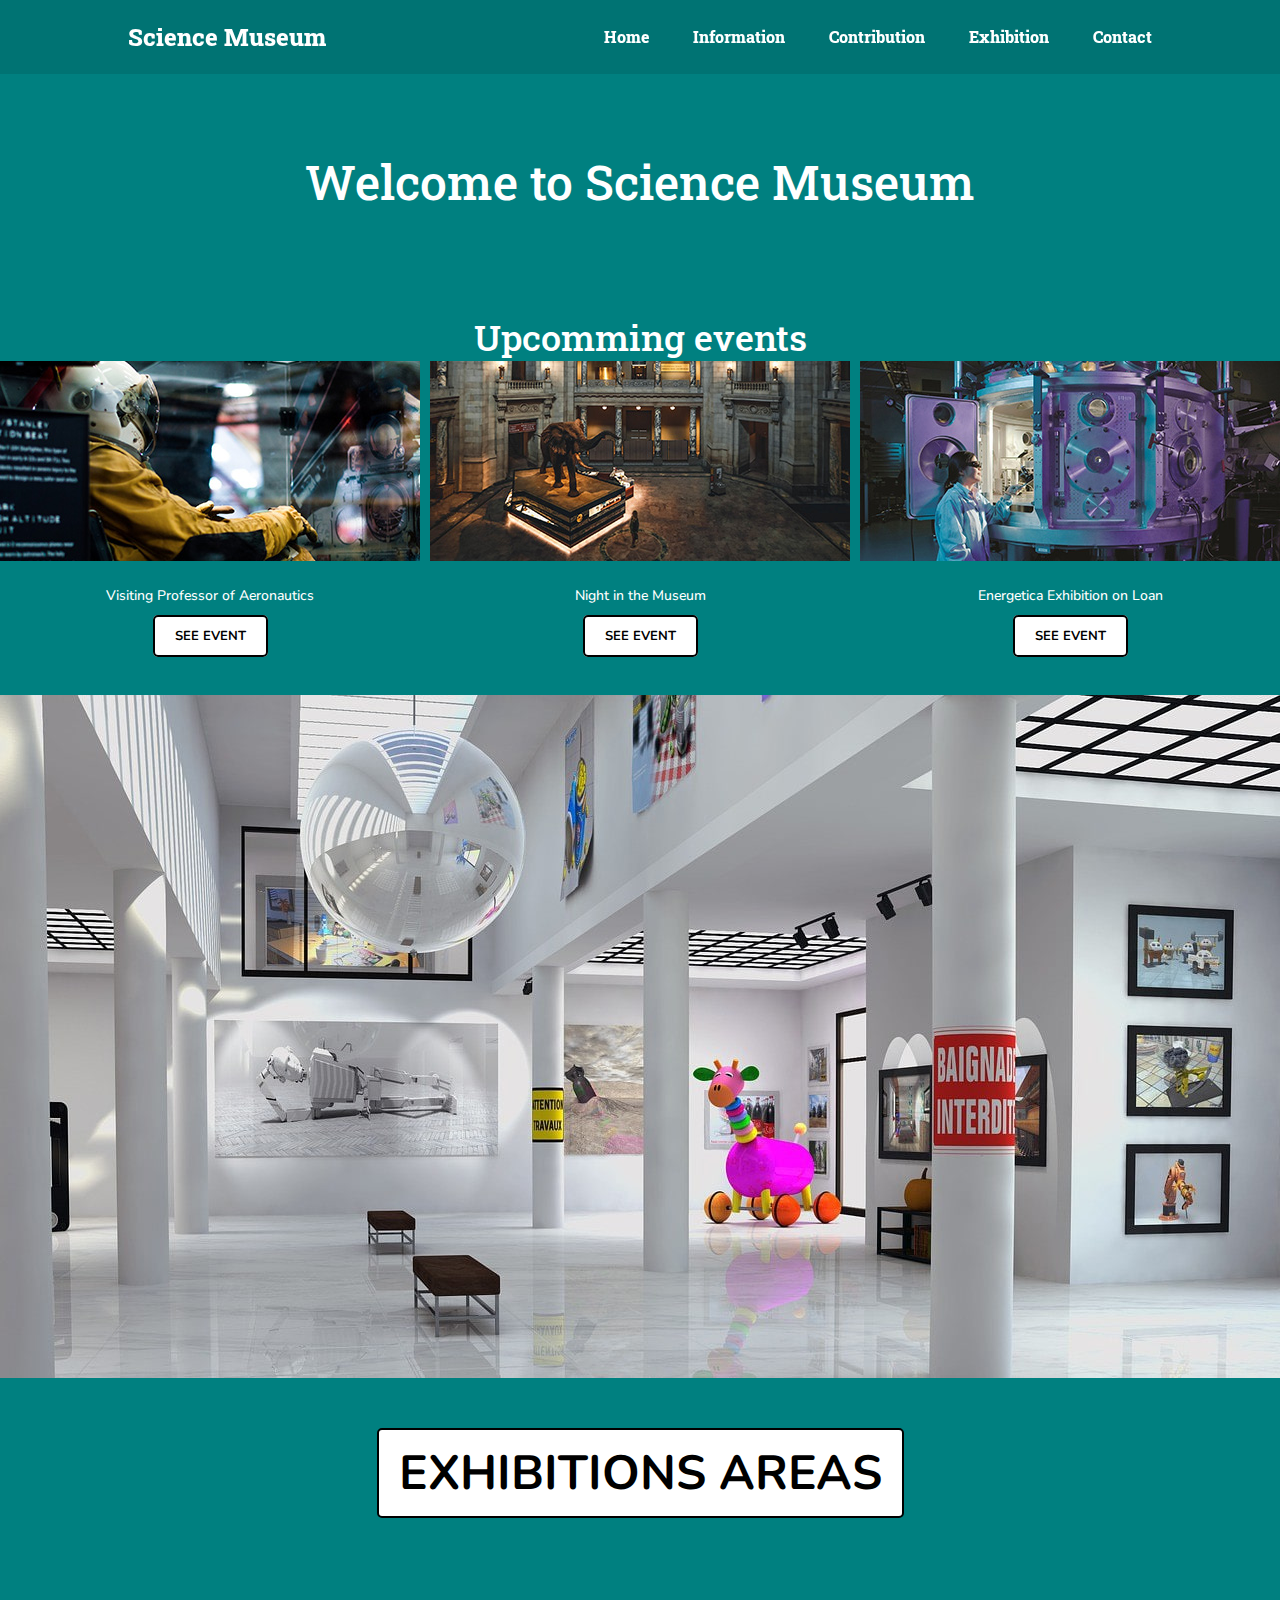
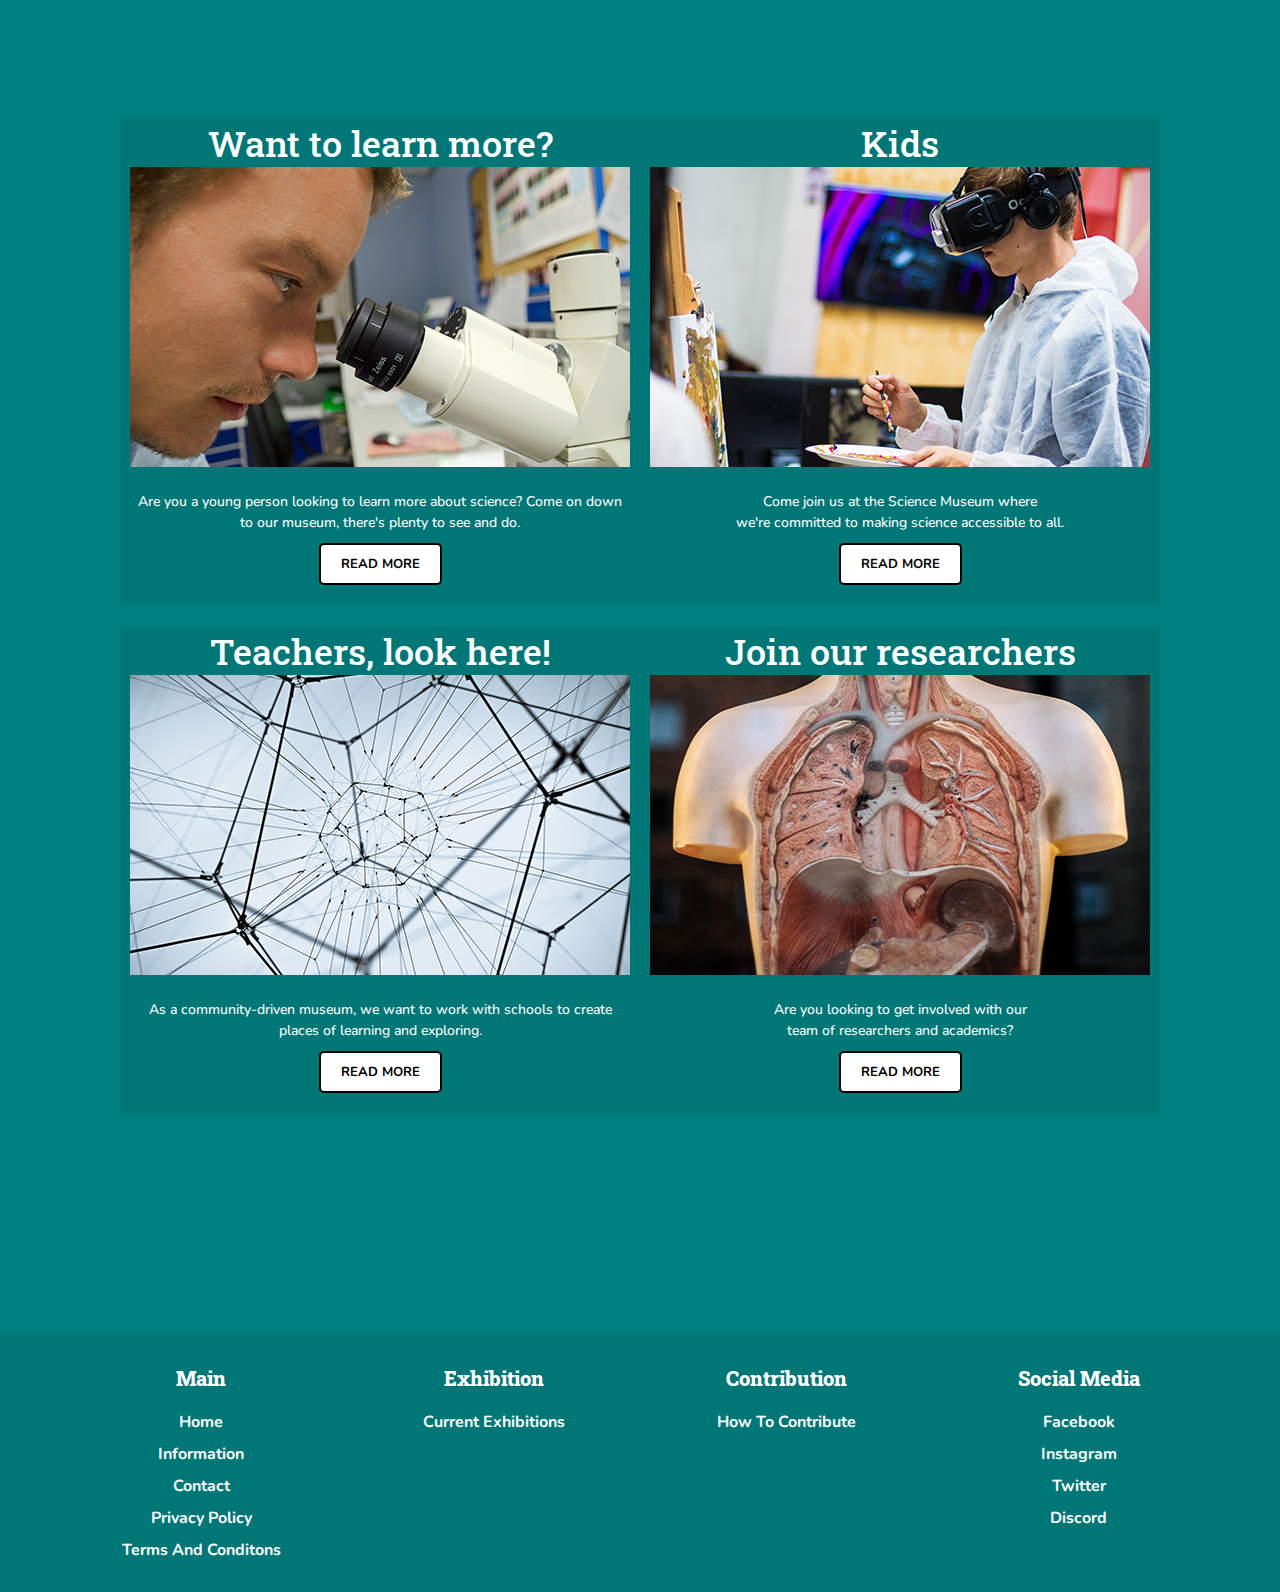
<file: index.html>
<!DOCTYPE html>
<html lang="en">
<head>
    <link rel="stylesheet" href="css/body.css">
    <link rel="stylesheet" href="css/index-info.css">
    <link rel="stylesheet" href="css/event.css">
    <link rel="stylesheet" href="css/navbar.css">
    <link rel="stylesheet" href="css/footer.css">
    <link href='https://unpkg.com/boxicons@2.1.4/css/boxicons.min.css' rel='stylesheet'>
    <meta charset="UTF-8">
    <meta name="viewport" content="width=device-width, initial-scale=1.0">
    <meta name="description" content="Explore the wonders of science at our interactive Science Museum! Perfect for kids aged 7-15, we offer hands-on exhibits, engaging workshops, and fun learning experiences. Plan your visit today!">
    
    <title>Welcome to Science Museum</title>
</head>


<body>

                             <!--NAVIGATION-->

    <header class="header">
        <a href="index.html" class="museum">Science Museum</a>
    
    <input type="checkbox" id="check">
        <label for="check" class=icon>
            <i class='bx bx-menu' id="menu-icon"></i>
            <i class='bx bx-x' id="close-icon"></i>
        </label>
        
        <nav class="navigation">
            <a href="index.html" style="--i:0">Home</a>
            <a href="html/information.html" style="--i:1">Information</a>
            <a href="html/contribution.html" style="--i:2">Contribution</a>
            <a href="html/exhibition.html" style="--i:3">Exhibition</a>
            <a href="html/contact.html" style="--i:4">Contact</a>
        </nav>
    </header>

                 <!--WELCOME-->

    <div class="title">
        <h1>Welcome to Science Museum</h1>
    </div>



                                <!--EVENT-->

<div class="container-event">
    <h2>Upcomming events</h2>
    <div class="events">
        <div class="event">
          <img src="images/professor.jpg" alt="Visiting Professor of Aeronautics">
          <div class="event-info">
            <p id="event-padding1">Visiting Professor of Aeronautics</p>
            <a href="html/exhibition.html">SEE EVENT</a>
        </div>
    </div>

        <div class="event">
          <img src="images/night.jpg" alt="Night in the Museum">
          <div class="event-info">
            <p id="event-padding2">Night in the Museum</p>
            <a href="html/exhibition.html">SEE EVENT</a>
        </div>
    </div>

        <div class="event">
           <img src="images/energetica.jpg" alt="Energetica Exhibition on Loan">
           <div class="event-info">
        <p id="event-padding3">Energetica Exhibition on Loan</p>
        <a href="html/exhibition.html">SEE EVENT</a>
           </div>
         </div>
     </div>
</div>


                                 <!--Exhibition-->

    <div class="exhibitions">
        <img src="images/exhibition.jpg" alt="Exhibitions Areas">
        <a href="html/exhibition.html">EXHIBITIONS AREAS</a>
    </div>

                                <!--INFORMATION-->

    <div class="container-info">
        <div class="info-group">
        <div class="info">
           <h2>Want to learn more?</h2>
            <img src="images/learn-more.jpg" alt="Want to learn more?">
        <div class="read">
            <p>Are you a young person looking to learn more about science?
            Come on down to our museum, there's plenty to see and do.</p>
        </div>
        <a href="html/information.html">READ MORE</a>
    </div>

        <div class="info">
           <h2>Kids</h2>
            <img src="images/kids.jpg" alt="Kids">
        <div class="read">
            <p>Come join us at the Science Museum where</p>
            <p>we're committed to making science accessible to all.</p>
        </div>
        <a href="html/information.html">READ MORE</a>
    </div>
</div>

    <div class="info-group">
        <div class="info">
        <h2>Teachers, look here!</h2>
            <img src="images/teachers.jpg" alt="For teachers">
        <div class="read">
            <p>As a community-driven museum, we want to
            work with schools to create places of learning and exploring.</p>
        </div>
        <a href="html/information.html">READ MORE</a>
</div>

        <div class="info">
        <h2>Join our researchers</h2>
            <img src="images/researchers.jpg" alt="For researchers">
            <div class="read">
                <p>Are you looking to get involved with our</p>
                <p>team of researchers and academics?</p>
        </div>
        <a href="html/information.html">READ MORE</a>
      </div>
    </div>
</div>


                             <!--FOOTER-->

    <footer class="footer">
        <div class="footer-container">
            <div class="footer-row">
                <div class="footer-colum">
                    <h4>Main</h4>
                    <ul>
                        <li><a href="index.html">Home</a></li>
                        <li><a href="html/information.html">Information</a></li>
                        <li><a href="html/contact.html">Contact</a></li>
                        <li><a href="html/privacy-terms.html">Privacy Policy</a></li>
                        <li><a href="html/privacy-terms.html">Terms and Conditons</a></li>
                    </ul>
                </div>

                <div class="footer-colum">
                    <h4>Exhibition</h4>
                    <ul>
                        <li><a href="html/exhibition.html">Current Exhibitions</a></li>
                    </ul>
                </div>

                <div class="footer-colum">
                    <h4>Contribution</h4>
                    <ul>
                        <li><a href="html/contribution.html">How to Contribute</a></li>
                    </ul>
                </div>

                <div class="footer-colum">
                    <h4>Social Media</h4>
                    <ul>
                        <li><a href="#">Facebook</a></li>
                        <li><a href="#">Instagram</a></li>
                        <li><a href="#">Twitter</a></li>
                        <li><a href="#">Discord</a></li>
                    </ul>
                </div>

            </div>
        </div>

    </footer>


</body>
</html>
</file>
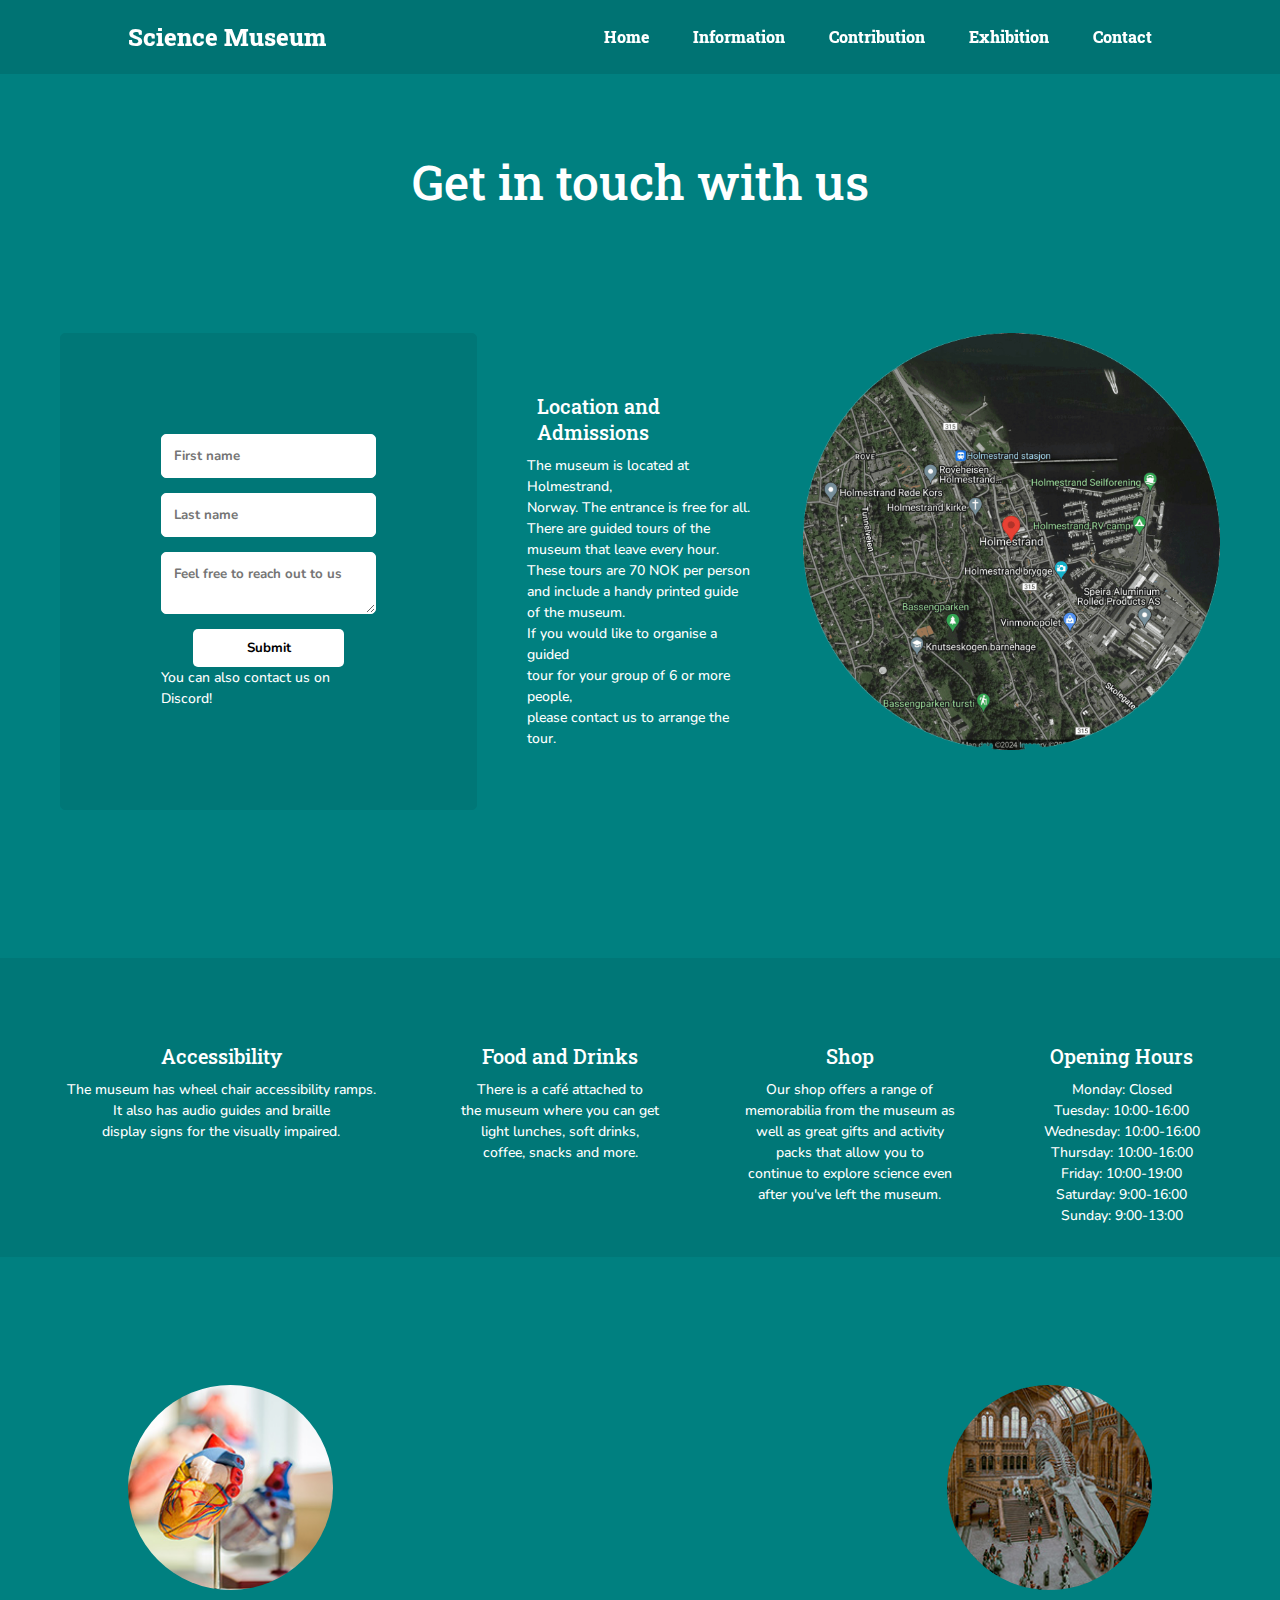
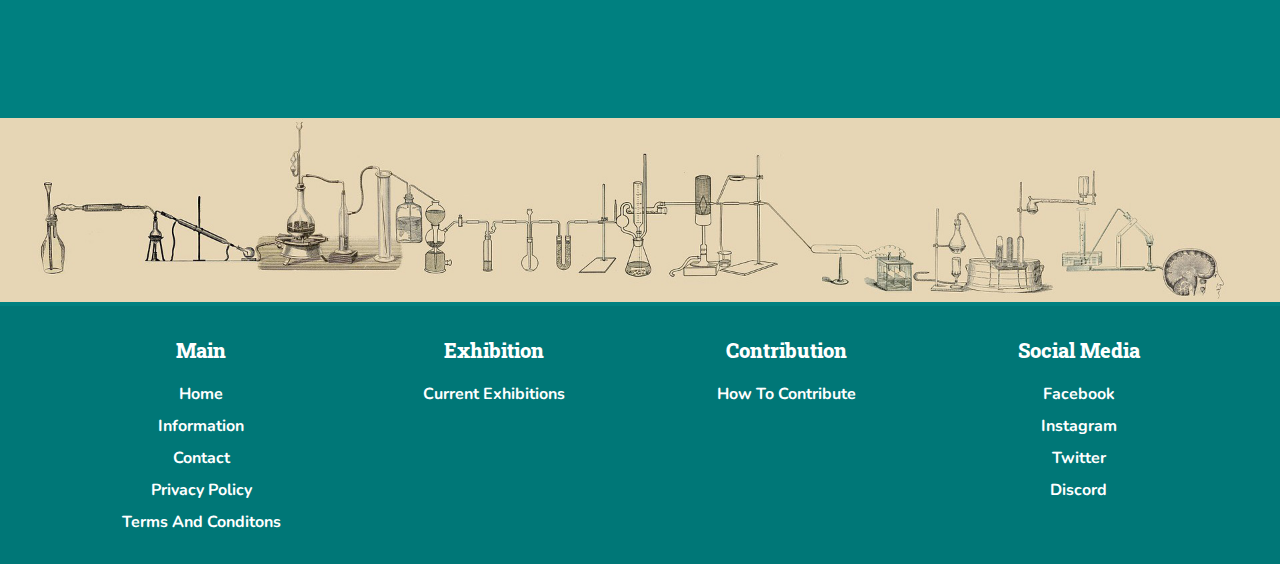
<file: html/contact.html>
<!DOCTYPE html>
<html lang="en">
<head>
  <link rel="stylesheet" href="../css/body.css">
    <link rel="stylesheet" href="../css/contact.css">
    <link rel="stylesheet" href="../css/navbar.css">
    <link rel="stylesheet" href="../css/footer.css">
    <link href='https://unpkg.com/boxicons@2.1.4/css/boxicons.min.css' rel='stylesheet'>
    <meta charset="UTF-8">
    <meta name="viewport" content="width=device-width, initial-scale=1.0">
    <meta name="description" content="Science Museum is located in Holmestrand, Norway. Get in touch with us!">
    
    <title>Get in Touch</title>

</head>
<body>

                   <!--NAVIGATION-->

  <header class="header">
    <a href="../index.html" class="museum">Science Museum</a>

<input type="checkbox" id="check">
    <label for="check" class=icon>
        <i class='bx bx-menu' id="menu-icon"></i>
        <i class='bx bx-x' id="close-icon"></i>
    </label>
    
    <nav class="navigation">
        <a href="../index.html" style="--i:0">Home</a>
        <a href="information.html" style="--i:1">Information</a>
        <a href="contribution.html" style="--i:2">Contribution</a>
        <a href="exhibition.html" style="--i:3">Exhibition</a>
        <a href="contact.html" style="--i:4">Contact</a>
    </nav>
</header>


                   <!--CONTACT US-->

<div class="title">
    <h1>Get in touch with us</h1>
</div>

    <div class="container">
        <div class="form-container">
          <div class="container-form">
            <input type="text" class="input-field" placeholder="First name">
            <input type="text" class="input-field" placeholder="Last name">
            <textarea class="input-field" placeholder="Feel free to reach out to us"></textarea>
            <input type="submit" class="submit-btn" value="Submit">
            <p>You can also contact us on Discord!</p>
          </div>
        </div>
        <div class="location">
          <h4> Location and Admissions</h4>
          <p>The museum is located at Holmestrand, 
          <p>Norway. The entrance is free for all.</p>
          <p>There are guided tours of the</p>
          <p>museum that leave every hour.</p> 
          <p>These tours are 70 NOK per person</p>
          <p>and include a handy printed guide of the museum.</p>
          <p>If you would like to organise a guided</p>
          <p>tour for your group of 6 or more people,<p>
          <p>please contact us to arrange the tour.</p>
          </div>
        <div class="image-container">
          <img src="../images/Map.png" alt="Map">
        </div>
      </div>


                     <!--ACCESSIBILITY, FOOD, SHOP, OPENING-->

      <div class="container2">
        <div class="contact-info">
          <div class="cinfo">
            <h4>Accessibility</h4>
            <p>The museum has wheel chair accessibility ramps.</p>
            <p>It also has audio guides and braille</p>
            <p>display signs for the visually impaired.</p>
          </div>
        </div>
          <div class="contact-info">
            <div class="cinfo">
            <h4>Food and Drinks</h4>
            <p>There is a café attached to
            <p>the museum where you can get </p>
            <p>light lunches, soft drinks,</p>
            <p>coffee, snacks and more.</p>
          </div>
        </div>
          <div class="contact-info">
            <div class="cinfo">
            <h4>Shop</h4>
            <p>Our shop offers a range of</p> 
            <p>memorabilia from the museum as</p>
            <p>well as great gifts and activity</p>
            <p>packs that allow you to</p>
            <p>continue to explore science even</p>
            <p>after you've left the museum.</p>
          </div>
        </div>
          <div class="contact-info">
            <div class="cinfo">
            <h4>Opening Hours</h4>
            <p>Monday: Closed</p>
            <p>Tuesday: 10:00-16:00</p>
            <p>Wednesday: 10:00-16:00</p>
            <p>Thursday: 10:00-16:00</p>
            <p>Friday: 10:00-19:00</p>
            <p>Saturday: 9:00-16:00</p>
            <p>Sunday: 9:00-13:00</p>
          </div>
          </div>
        </div>
        
        <!--CONTACT IMAGES-->

<div class="container-img">
        <div class="contact-img">
          <img src="../images/contact1.jpg" alt="Contact Image">
          <img src="../images/contact3.jpg" alt="Contact Image">
        </div>
      </div>

      <div class="bottom-contact">
      <img src="../images/contact2.jpg" alt="Contact Image">
    </div>
    

                   <!--FOOTER-->


        <footer class="footer">
          <div class="footer-container">
              <div class="footer-row">
                  <div class="footer-colum">
                      <h4>Main</h4>
                      <ul>
                          <li><a href="../index.html">Home</a></li>
                          <li><a href="information.html">Information</a></li>
                          <li><a href="contact.html">Contact</a></li>
                          <li><a href="privacy-terms.html">Privacy Policy</a></li>
                          <li><a href="privacy-terms.html">Terms and Conditons</a></li>
                      </ul>
                  </div>
  
                  <div class="footer-colum">
                      <h4>Exhibition</h4>
                      <ul>
                          <li><a href="exhibition.html">Current Exhibitions</a></li>
                      </ul>
                  </div>
  
                  <div class="footer-colum">
                      <h4>Contribution</h4>
                      <ul>
                          <li><a href="contribution.html">How to Contribute</a></li>
                      </ul>
                  </div>
  
                  <div class="footer-colum">
                      <h4>Social Media</h4>
                      <ul>
                          <li><a href="#">Facebook</a></li>
                          <li><a href="#">Instagram</a></li>
                          <li><a href="#">Twitter</a></li>
                          <li><a href="#">Discord</a></li>
                      </ul>
                  </div>
  
              </div>
          </div>
  
      </footer>

</body>
</html>
</file>
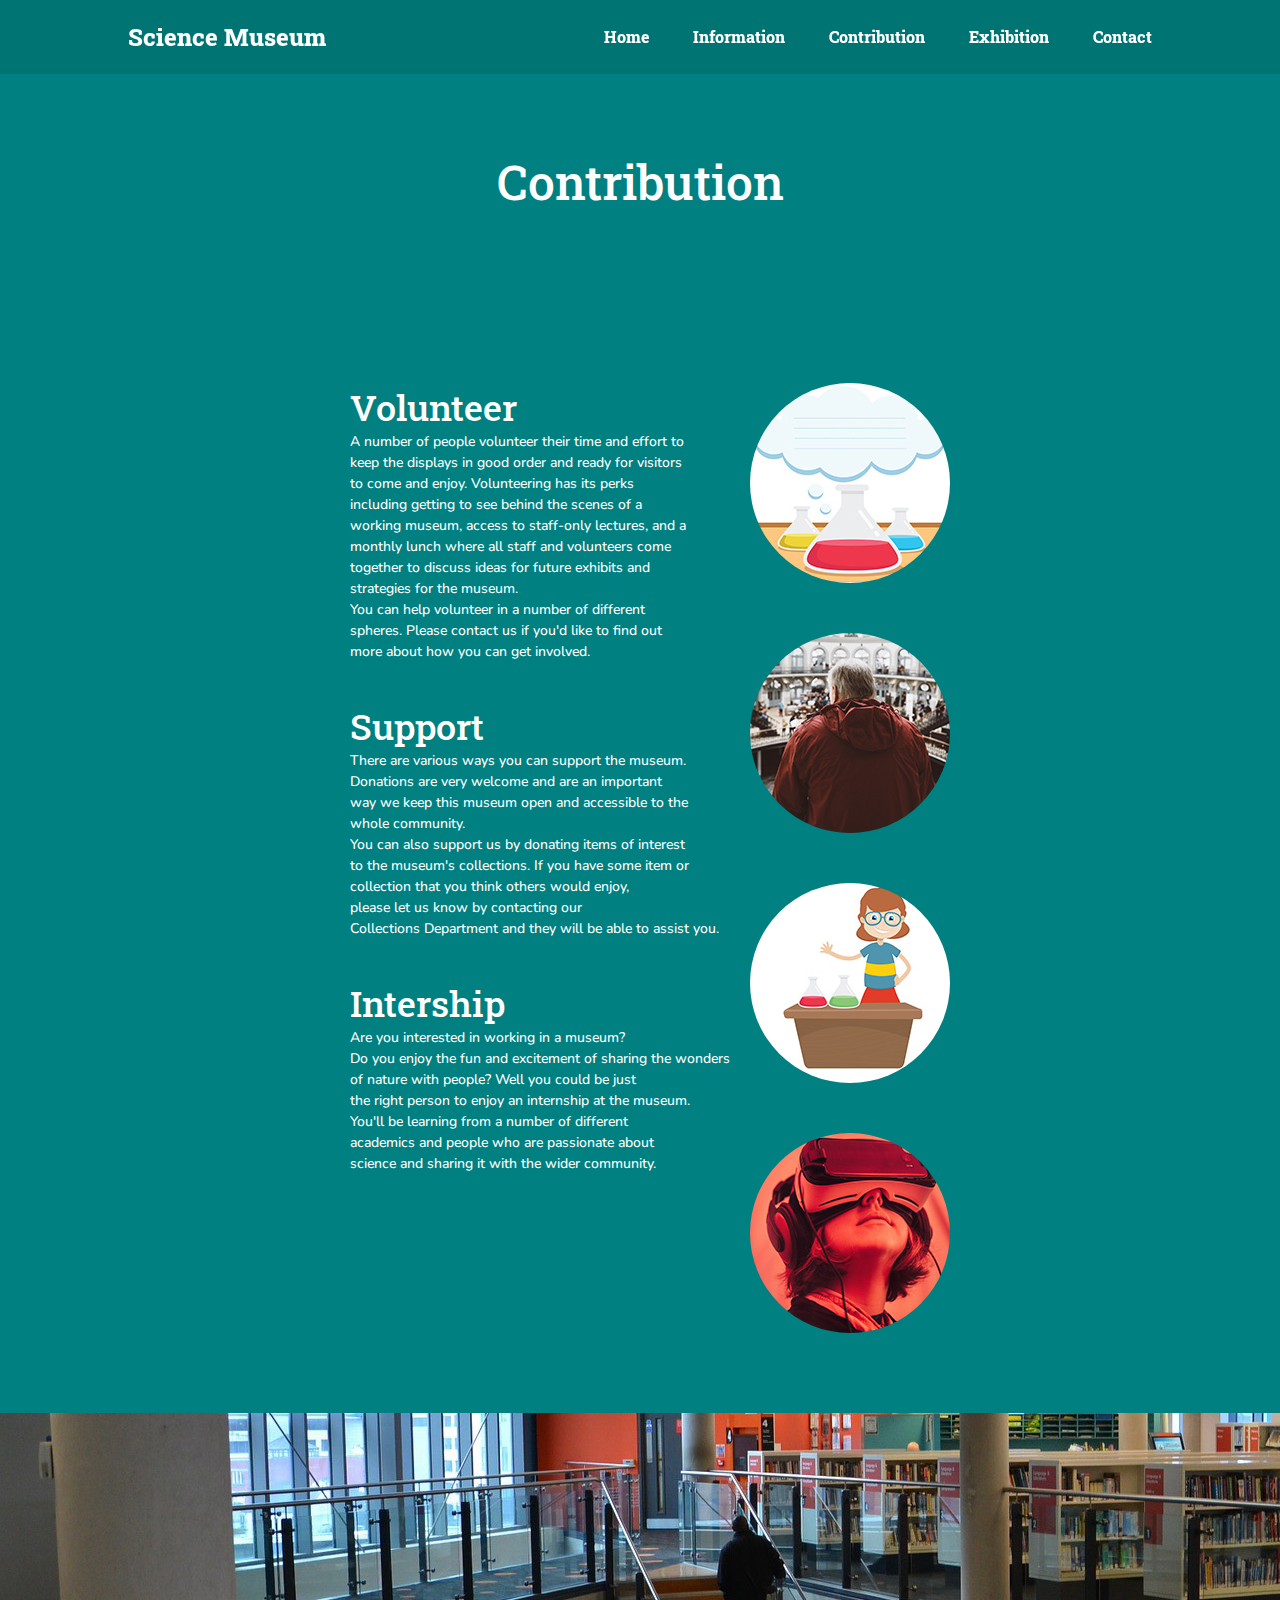
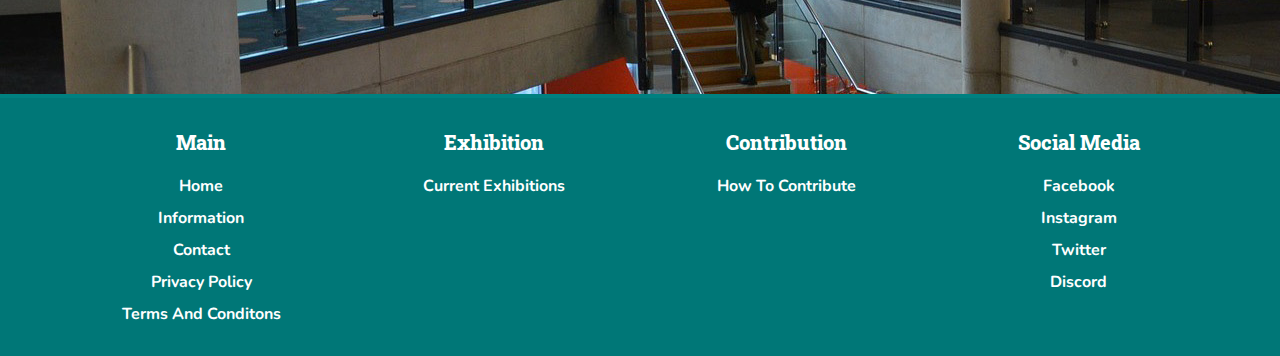
<file: html/contribution.html>
<!DOCTYPE html>
<html lang="en">
<head>
    <link rel="stylesheet" href="../css/body.css">
    <link rel="stylesheet" href="../css/contribution.css">
    <link rel="stylesheet" href="../css/navbar.css">
    <link rel="stylesheet" href="../css/footer.css">
    <link href='https://unpkg.com/boxicons@2.1.4/css/boxicons.min.css' rel='stylesheet'>
    <meta charset="UTF-8">
    <meta name="viewport" content="width=device-width, initial-scale=1.0">
    <meta name="description" content="Want to volunteer or support or are you intrested in working in a museum?">
    <title>Contribution</title>
</head>
<body>
    
                <!--NAVIGATION-->

    <header class="header">
        <a href="../index.html" class="museum">Science Museum</a>
    
    <input type="checkbox" id="check">
        <label for="check" class=icon>
            <i class='bx bx-menu' id="menu-icon"></i>
            <i class='bx bx-x' id="close-icon"></i>
        </label>
        
        <nav class="navigation">
            <a href="../index.html" style="--i:0">Home</a>
            <a href="information.html" style="--i:1">Information</a>
            <a href="contribution.html" style="--i:2">Contribution</a>
            <a href="exhibition.html" style="--i:3">Exhibition</a>
            <a href="contact.html" style="--i:4">Contact</a>
        </nav>
    </header>


                  <!--CONTRIBUTION INFORMASJON-->

    <div class="title">
        <h1>Contribution</h1>
    </div>

<div class="container">
    <div class="container-contri">
    <div class="contri">
        <div class="contri-text">
        <h2>Volunteer</h2>
        <p>A number of people volunteer their time and effort to</p>
        <p>keep the displays in good order and ready for visitors</p>
        <p>to come and enjoy. Volunteering has its perks</p>
        <p>including getting to see behind the scenes of a</p>
        <p>working museum, access to staff-only lectures, and a</p>
        <p>monthly lunch where all staff and volunteers come</p>
        <p>together to discuss ideas for future exhibits and</p>
        <p>strategies for the museum.</p>
        <p>You can help volunteer in a number of different</p>
        <p>spheres. Please contact us if you'd like to find out</p>
        <p>more about how you can get involved.</p>
         </div>
    </div>

    <div class="contri">
        <div class="contri-text">
        <h2>Support</h2>
        <p>There are various ways you can support the museum.</p>
        <p>Donations are very welcome and are an important</p>
        <p>way we keep this museum open and accessible to the</p>
        <p>whole community.</p>
        <p>You can also support us by donating items of interest</p>
        <p>to the museum's collections. If you have some item or</p>
        <p>collection that you think others would enjoy,</p>
        <p>please let us know by contacting our</p>
        <p>Collections Department and they will be able to assist you.</p>
        </div>
    </div>

    <div class="contri">
        <div class="contri-text">
        <h2>Intership</h2>
        <p>Are you interested in working in a museum?</p>
        <p>Do you enjoy the fun and excitement of sharing the wonders</p>
        <p>of nature with people? Well you could be just</p>
        <p>the right person to enjoy an internship at the museum.</p>
        <p>You'll be learning from a number of different</p>
        <p>academics and people who are passionate about</p>
        <p>science and sharing it with the wider community.</p>
    </div>
    </div>
</div>


               <!--CONTRIBUTION IMAGES-->

<div class="container-img">
<div class="contri-img">
    <img src="../images/volunteer.jpg" alt="Volunteer">
    <img src="../images/support.jpg" alt="Support">
    <img src="../images/intership.jpg" alt="Intership image">
    <img src="../images/intership2.jpg" alt="Intership2 image">
</div>
</div>
</div>


<div class="contribution-img">
<img src="../images/contri-img.jpg" alt="Bottom image-Contribution">
</div>


                    <!--FOOTER-->

<footer class="footer">
    <div class="footer-container">
        <div class="footer-row">
            <div class="footer-colum">
                <h4>Main</h4>
                <ul>
                    <li><a href="../index.html">Home</a></li>
                    <li><a href="information.html">Information</a></li>
                    <li><a href="contact.html">Contact</a></li>
                    <li><a href="privacy-terms.html">Privacy Policy</a></li>
                    <li><a href="privacy-terms.html">Terms and Conditons</a></li>
                </ul>
            </div>

            <div class="footer-colum">
                <h4>Exhibition</h4>
                <ul>
                    <li><a href="exhibition.html">Current Exhibitions</a></li>
                </ul>
            </div>

            <div class="footer-colum">
                <h4>Contribution</h4>
                <ul>
                    <li><a href="contribution.html">How to Contribute</a></li>
                </ul>
            </div>

            <div class="footer-colum">
                <h4>Social Media</h4>
                <ul>
                    <li><a href="#">Facebook</a></li>
                    <li><a href="#">Instagram</a></li>
                    <li><a href="#">Twitter</a></li>
                    <li><a href="#">Discord</a></li>
                </ul>
            </div>

        </div>
    </div>

</footer>

</body>
</html>
</file>
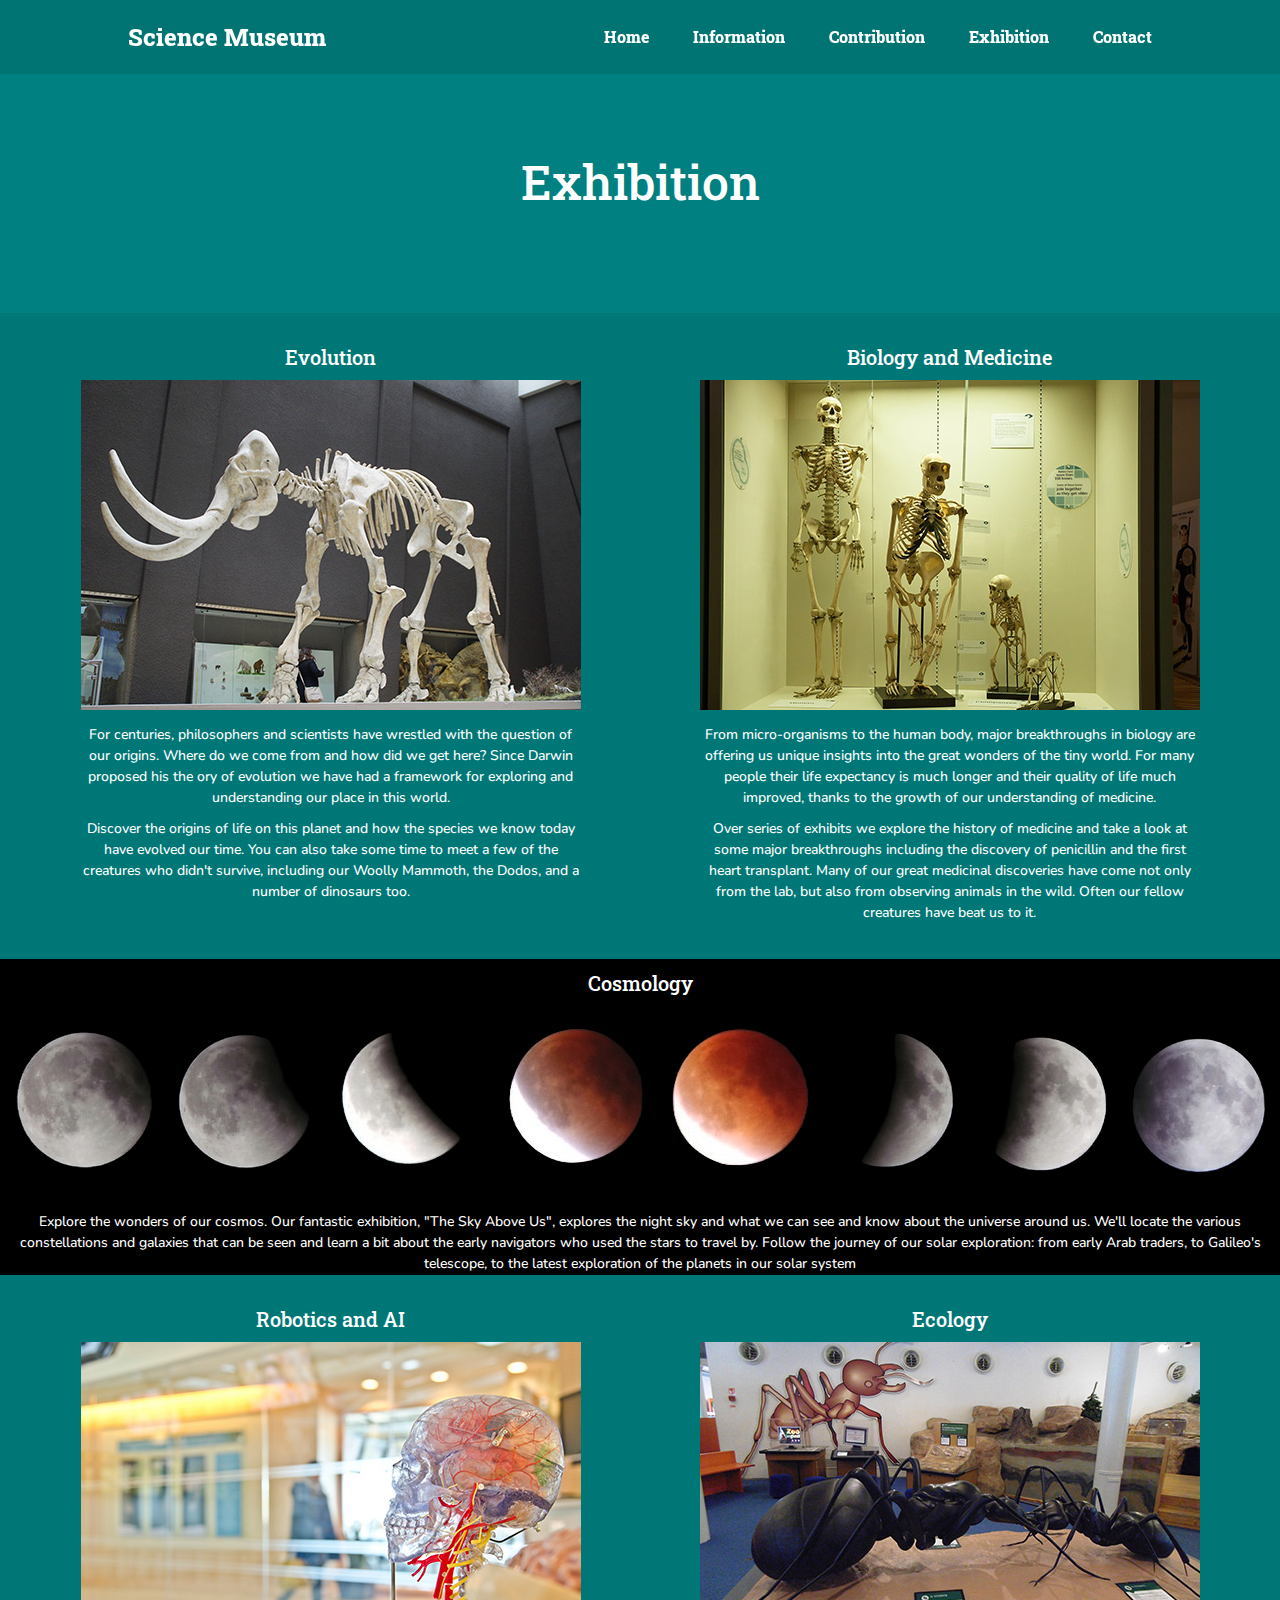
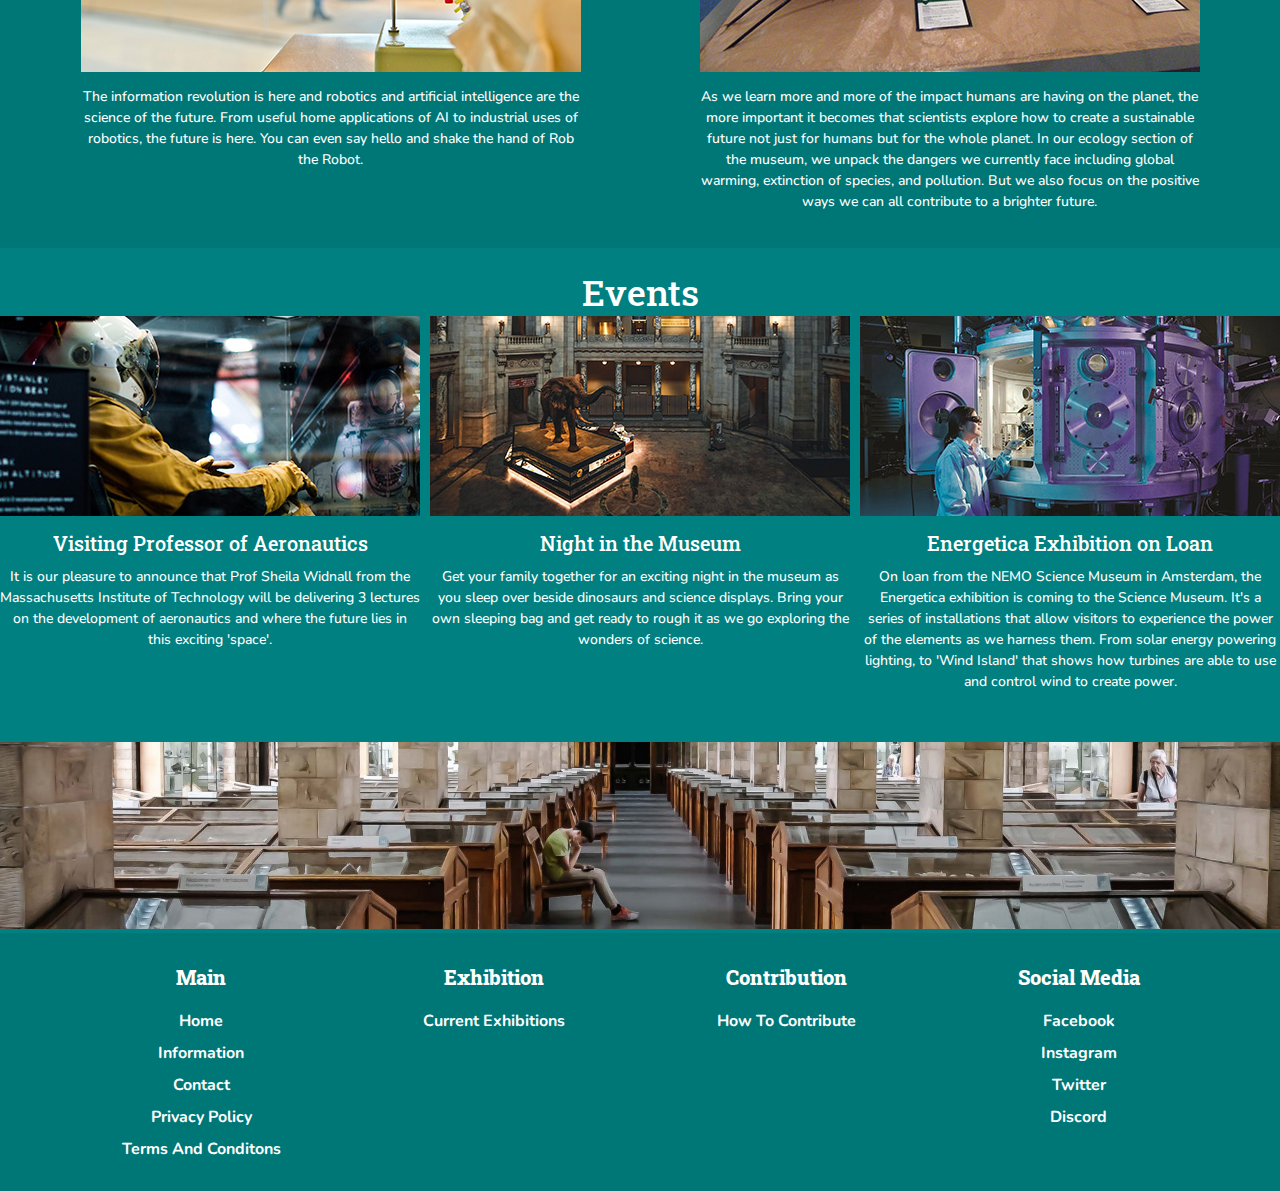
<file: html/exhibition.html>
<!DOCTYPE html>
<html lang="en">
<head>
    <link rel="stylesheet" href="../css/body.css">
    <link rel="stylesheet" href="../css/event.css">
    <link rel="stylesheet" href="../css/exhibition.css">
    <link rel="stylesheet" href="../css/navbar.css">
    <link rel="stylesheet" href="../css/footer.css">
    <link href='https://unpkg.com/boxicons@2.1.4/css/boxicons.min.css' rel='stylesheet'>
    <meta charset="UTF-8">
    <meta name="viewport" content="width=device-width, initial-scale=1.0">
    <meta name="description" content="Learn more about evolution, biology and medicine, cosmology, robotics and AI, ecology.">


    <title>Exhibition Areas</title>
</head>
<body>


                   <!--NAVIGATION-->

    <header class="header">
        <a href="../index.html" class="museum">Science Museum</a>
    
    <input type="checkbox" id="check">
        <label for="check" class=icon>
            <i class='bx bx-menu' id="menu-icon"></i>
            <i class='bx bx-x' id="close-icon"></i>
        </label>
        
        <nav class="navigation">
            <a href="../index.html" style="--i:0">Home</a>
            <a href="information.html" style="--i:1">Information</a>
            <a href="contribution.html" style="--i:2">Contribution</a>
            <a href="exhibition.html" style="--i:3">Exhibition</a>
            <a href="contact.html" style="--i:4">Contact</a>
        </nav>
    </header>


                       <!--EXHIBITIONS-->

    <div class="title">
        <h1>Exhibition</h1>
    </div>

    <div class="container-ex">
        <div class="info-ex">
            <div class="exhibition">
                <h4>Evolution</h4>
                <img src="../images/evolution.jpg" alt="An image of the content in Evolution">
                <div class="read-ex">
                <p>For centuries, philosophers and scientists have wrestled with the
                question of our origins. Where do we come from and how did we get
                here? Since Darwin proposed his the ory of evolution we have had a
                framework for exploring and understanding our place in this world.</p>
            </div>
                <div class="read-ex">
                <p>Discover the origins of life on this planet and how the species we
                know today have evolved our time. You can also take some time to
                meet a few of the creatures who didn't survive, including our
                Woolly Mammoth, the Dodos, and a number of dinosaurs too.</p>

            </div>
        </div>

            <div class="exhibition">
                <h4>Biology and Medicine</h4>
                <img src="../images/biology.jpg" alt="Image of Biology and Medicin">
                <div class="read-ex">
                    <p>From micro-organisms to the human body, major breakthroughs in
                    biology are offering us unique insights into the great wonders of the
                    tiny world. For many people their life expectancy is much longer and
                    their quality of life much improved, thanks to the growth of our
                    understanding of medicine.</p>
                </div>
                    <div class="read-ex">
                    <p>Over series of exhibits we explore the
                    history of medicine and take a look at some major breakthroughs including the discovery of penicillin and the first heart transplant.
                    Many of our great medicinal discoveries have come not only from the
                    lab, but also from observing animals in the wild. Often our fellow creatures have beat us to it.</p>
                </div>
            </div>
        </div>

        <div class="info-cosmo">
            <div class="cosmo">
                <h4>Cosmology</h4>
                <img src="../images/cosmology.png" alt="An image showing Cosmology">
                <div class="read-ex">
                <p>Explore the wonders of our cosmos. Our fantastic exhibition, 
                "The Sky Above Us", explores the night sky and
                what we can see and know about the universe around us.
                We'll locate the various constellations and galaxies that
                can be seen and learn a bit about the early navigators who
                used the stars to travel by. Follow the journey of our 
                solar exploration: from early Arab traders, to Galileo's
                telescope, to the latest exploration 
                of the planets in our solar system</p>
            </div>
        </div>
    </div>


        <div class="info-ex">
            <div class="exhibition">
                <h4>Robotics and AI</h4>
                <img src="../images/robotics-ai.jpg" alt="Image about Robotics and AI">
                <div class="read-ex">
                <p>The information revolution is here and robotics and artificial
                intelligence are the science of the future. From useful home
                applications of AI to industrial uses of robotics, the future is here.
                You can even say hello and shake the hand of Rob the Robot.</p>
            </div>
        </div>

            <div class="exhibition">
                <h4>Ecology</h4>
                <img src="../images/ecology.jpg" alt="Image about Ecology">
                <div class="read-ex">
                    <p>As we learn more and more of the impact humans are having on the
                    planet, the more important it becomes that scientists explore how to
                    create a sustainable future not just for humans but for the whole
                    planet. In our ecology section of the museum, we unpack the
                    dangers we currently face including global warming, extinction of
                    species, and pollution. But we also focus on the positive ways we can all contribute to a brighter future.</p>
                </div>
            </div>
        </div>
    </div>

   

                          <!--EVENTS-->

    <div class="container-event">
        <h2>Events</h2>
    
        <div class="events">
            <div class="event">
              <img src="../images/professor.jpg" alt="Visiting Professor of Aeronautics">
              <div class="event-info">
                <h4>Visiting Professor of Aeronautics</h4>
                <p>It is our pleasure to announce that Prof Sheila Widnall
                from the Massachusetts Institute of Technology will be
                delivering 3 lectures on the development of aeronautics
                and where the future lies in this exciting 'space'.</p>
            </div>
        </div>
    
            <div class="event">
              <img src="../images/night.jpg" alt="Night in the Museum">
              <div class="event-info">
            <h4>Night in the Museum</h4>
            <p>Get your family together for an exciting night in the museum as you
            sleep over beside dinosaurs and science displays.
            Bring your own sleeping bag and get ready to
            rough it as we go exploring the wonders of science.</p>
            </div>
        </div>
    
        <div class="event">
            <img src="../images/energetica.jpg" alt="Energetica Exhibition on Loan">
            <div class="event-info">
         <h4>Energetica Exhibition on Loan</h4>
         <p>On loan from the NEMO Science Museum in Amsterdam,
            the Energetica exhibition is coming to the Science
            Museum. It's a series of installations that allow visitors to
            experience the power of the elements as we harness
            them. From solar energy powering lighting, to
            'Wind Island' that shows how turbines are able to
             use and control wind to create power.</p>
            </div>
          </div>
         </div>
    </div>
 
                     <!--EXHIBITION BOTTOM IMAGE-->

    <div class="bottom-ex">
    <img src="../images/exh-img.jpg" alt="Bottom image - exhibition">
</div>


                      <!--FOOTER-->

    <footer class="footer">
        <div class="footer-container">
            <div class="footer-row">
                <div class="footer-colum">
                    <h4>Main</h4>
                    <ul>
                        <li><a href="../index.html">Home</a></li>
                        <li><a href="information.html">Information</a></li>
                        <li><a href="contact.html">Contact</a></li>
                        <li><a href="privacy-terms.html">Privacy Policy</a></li>
                        <li><a href="privacy-terms.html">Terms and Conditons</a></li>
                    </ul>
                </div>

                <div class="footer-colum">
                    <h4>Exhibition</h4>
                    <ul>
                        <li><a href="exhibition.html">Current Exhibitions</a></li>
                    </ul>
                </div>

                <div class="footer-colum">
                    <h4>Contribution</h4>
                    <ul>
                        <li><a href="contribution.html">How to Contribute</a></li>
                    </ul>
                </div>

                <div class="footer-colum">
                    <h4>Social Media</h4>
                    <ul>
                        <li><a href="">Facebook</a></li>
                        <li><a href="">Instagram</a></li>
                        <li><a href="">Twitter</a></li>
                        <li><a href="">Discord</a></li>
                    </ul>
                </div>

            </div>
        </div>

    </footer>

</body>
</html>
</file>
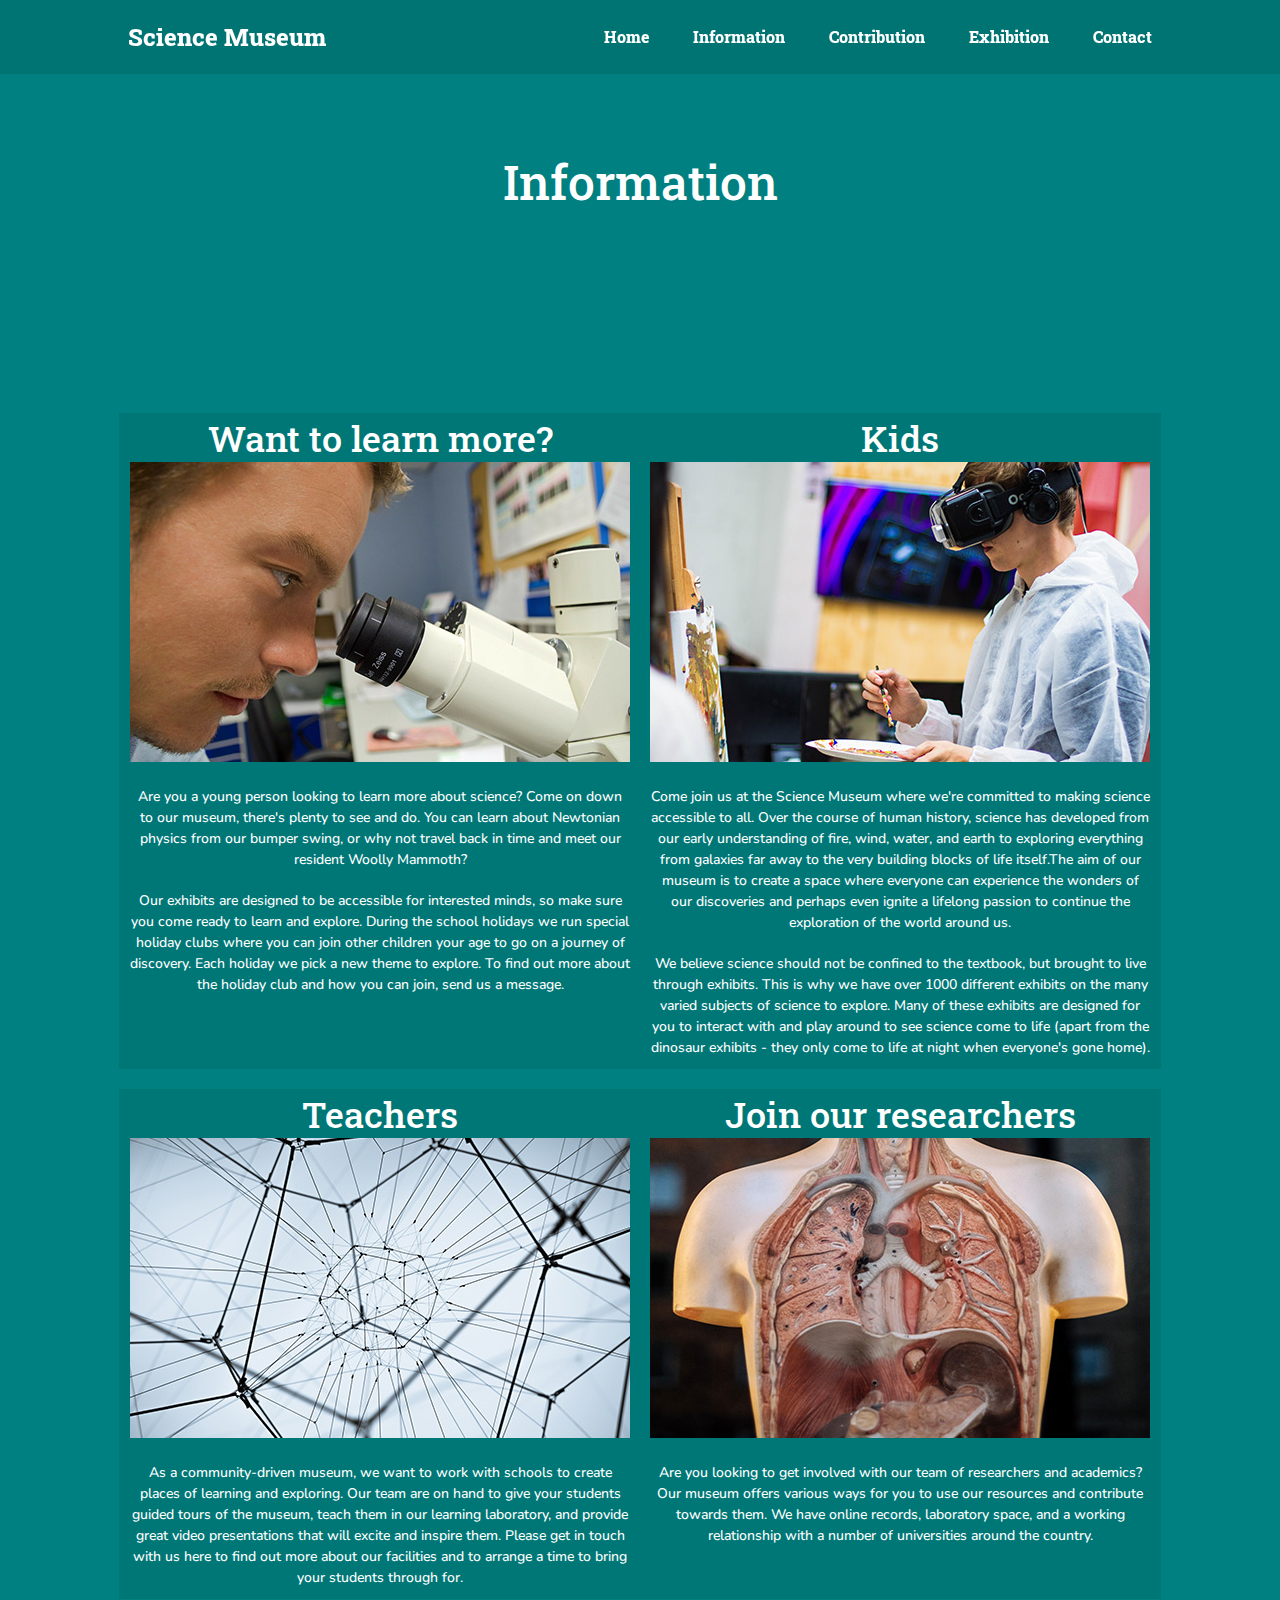
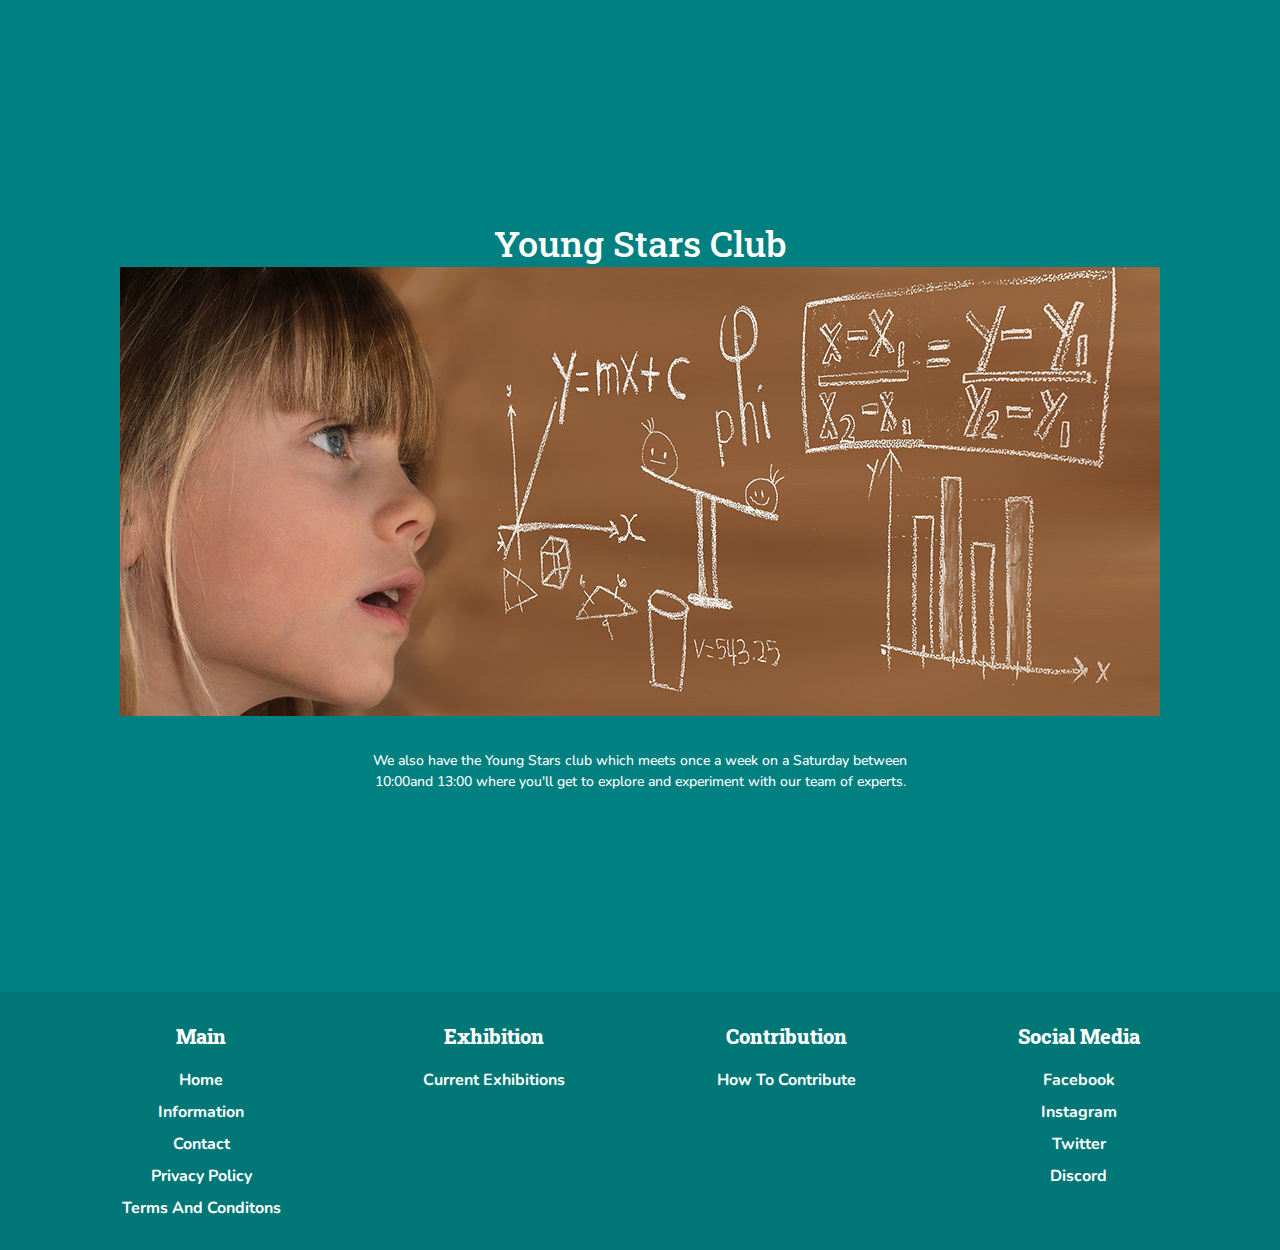
<file: html/information.html>
<!DOCTYPE html>
<html lang="en">
<head>
    <link rel="stylesheet" href="../css/body.css">
    <link rel="stylesheet" href="../css/index-info.css">
    <link rel="stylesheet" href="../css/navbar.css">
    <link rel="stylesheet" href="../css/footer.css">
    <link href='https://unpkg.com/boxicons@2.1.4/css/boxicons.min.css' rel='stylesheet'>
    <meta charset="UTF-8">
    <meta name="viewport" content="width=device-width, initial-scale=1.0">
    <meta name="description" content="Get all the information you need about learning more about science, making science accessible to all, working with schools or looking to get involved. ">


    <title>Information</title>
</head>
<body>

                  <!--NAVIGATION-->

    <header class="header">
        <a href="../index.html" class="museum">Science Museum</a>
    
    <input type="checkbox" id="check">
        <label for="check" class=icon>
            <i class='bx bx-menu' id="menu-icon"></i>
            <i class='bx bx-x' id="close-icon"></i>
        </label>
        
        <nav class="navigation">
            <a href="../index.html" style="--i:0">Home</a>
            <a href="information.html" style="--i:1">Information</a>
            <a href="contribution.html" style="--i:2">Contribution</a>
            <a href="exhibition.html" style="--i:3">Exhibition</a>
            <a href="contact.html" style="--i:4">Contact</a>
        </nav>
    </header>
    

               <!--INFORMATION-->

    <div class="title">
        <h1>Information</h1>
    </div>

    <div class="container-info">
        <div class="info-group">
        <div class="info">
           <h2>Want to learn more?</h2>
            <img src="../images/learn-more.jpg" alt="Want to learn more?">
        <div class="read">
        <p>Are you a young person looking to learn more about science?
        Come on down to our museum, there's plenty to see and do.
        You can learn about Newtonian physics from our bumper swing, or
        why not travel back in time and meet our resident Woolly Mammoth?
    </div>
        <div class="read">
        <p>Our exhibits are designed to be accessible for interested minds,
        so make sure you come ready to learn and explore.
        During the school holidays we run special holiday clubs
        where you can join other children
        your age to go on a journey of discovery.
        Each holiday we pick a new theme to explore.
        To find out more about the holiday 
        club and how you can join, send us a message.</p>
        </div>
    </div>

        <div class="info">
           <h2>Kids</h2>
            <img src="../images/kids.jpg" alt="Kids">
        <div class="read">
            <p>Come join us at the Science Museum where we're committed
            to making science accessible to all. Over the course of human history, 
            science has developed from our early understanding of fire, 
            wind, water, and earth to exploring everything from galaxies far away
            to the very building blocks of life itself.The aim of our museum is to
            create a space where everyone can experience the wonders of our discoveries
            and perhaps even ignite a lifelong passion to continue the exploration
            of the world around us.
        </div>
            <div class="read">
            <p>We believe science should not be confined to
            the textbook, but brought to live through exhibits. This is why we have
            over 1000 different exhibits on the many varied subjects of science to explore.
            Many of these exhibits are designed for you to interact with and play around to
            see science come to life (apart from the dinosaur exhibits - 
            they only come to life at night when everyone's gone home).</p>
        </div>
    </div>
</div>


    <div class="info-group">
        <div class="info">
        <h2>Teachers</h2>
            <img src="../images/teachers.jpg" alt="For teachers">
        <div class="read">
        <p>As a community-driven museum,
        we want to work with schools to create places of learning and exploring.
        Our team are on hand to give your students guided tours of the museum, 
        teach them in our learning laboratory, 
        and provide great video presentations that will excite and inspire them.
        Please get in touch with us here to find out more about our facilities and
        to arrange a time to bring your students through for.</p>
        </div>
</div>

        <div class="info">
        <h2>Join our researchers</h2>
            <img src="../images/researchers.jpg" alt="For researchers">
        <div class="read">
        <p>Are you looking to get involved with our team of researchers and academics?
        Our museum offers various ways for you to use our resources and
        contribute towards them. We have online records, laboratory space,
        and a working relationship with a number of universities around the country.</p>
     </div>
    </div>
    </div>
    </div>

                          <!--YOUNG STARS CLUB-->

    <div class="container-stars">
        <div class="club">
    <h2>Young Stars Club</h2>
    <img src="../images/club.jpg" alt="Young Stars Club">
    <div class="read-club">
<p>We also have the Young Stars club which meets once a week on a Saturday between</p>
<p>10:00and 13:00 where you'll get to explore and experiment with our team of experts.</p>
</div>
</div>
</div>



                          <!--FOOTER-->

<footer class="footer">
    <div class="footer-container">
        <div class="footer-row">
            <div class="footer-colum">
                <h4>Main</h4>
                <ul>
                    <li><a href="../index.html">Home</a></li>
                    <li><a href="information.html">Information</a></li>
                    <li><a href="contact.html">Contact</a></li>
                    <li><a href="privacy-terms.html">Privacy Policy</a></li>
                    <li><a href="privacy-terms.html">Terms and Conditons</a></li>
                </ul>
            </div>

            <div class="footer-colum">
                <h4>Exhibition</h4>
                <ul>
                    <li><a href="exhibition.html">Current Exhibitions</a></li>
                </ul>
            </div>

            <div class="footer-colum">
                <h4>Contribution</h4>
                <ul>
                    <li><a href="contribution.html">How to Contribute</a></li>
                </ul>
            </div>

            <div class="footer-colum">
                <h4>Social Media</h4>
                <ul>
                    <li><a href="#">Facebook</a></li>
                    <li><a href="#">Instagram</a></li>
                    <li><a href="#">Twitter</a></li>
                    <li><a href="#">Discord</a></li>
                </ul>
            </div>

        </div>
    </div>

</footer>

</body>
</html>
</file>
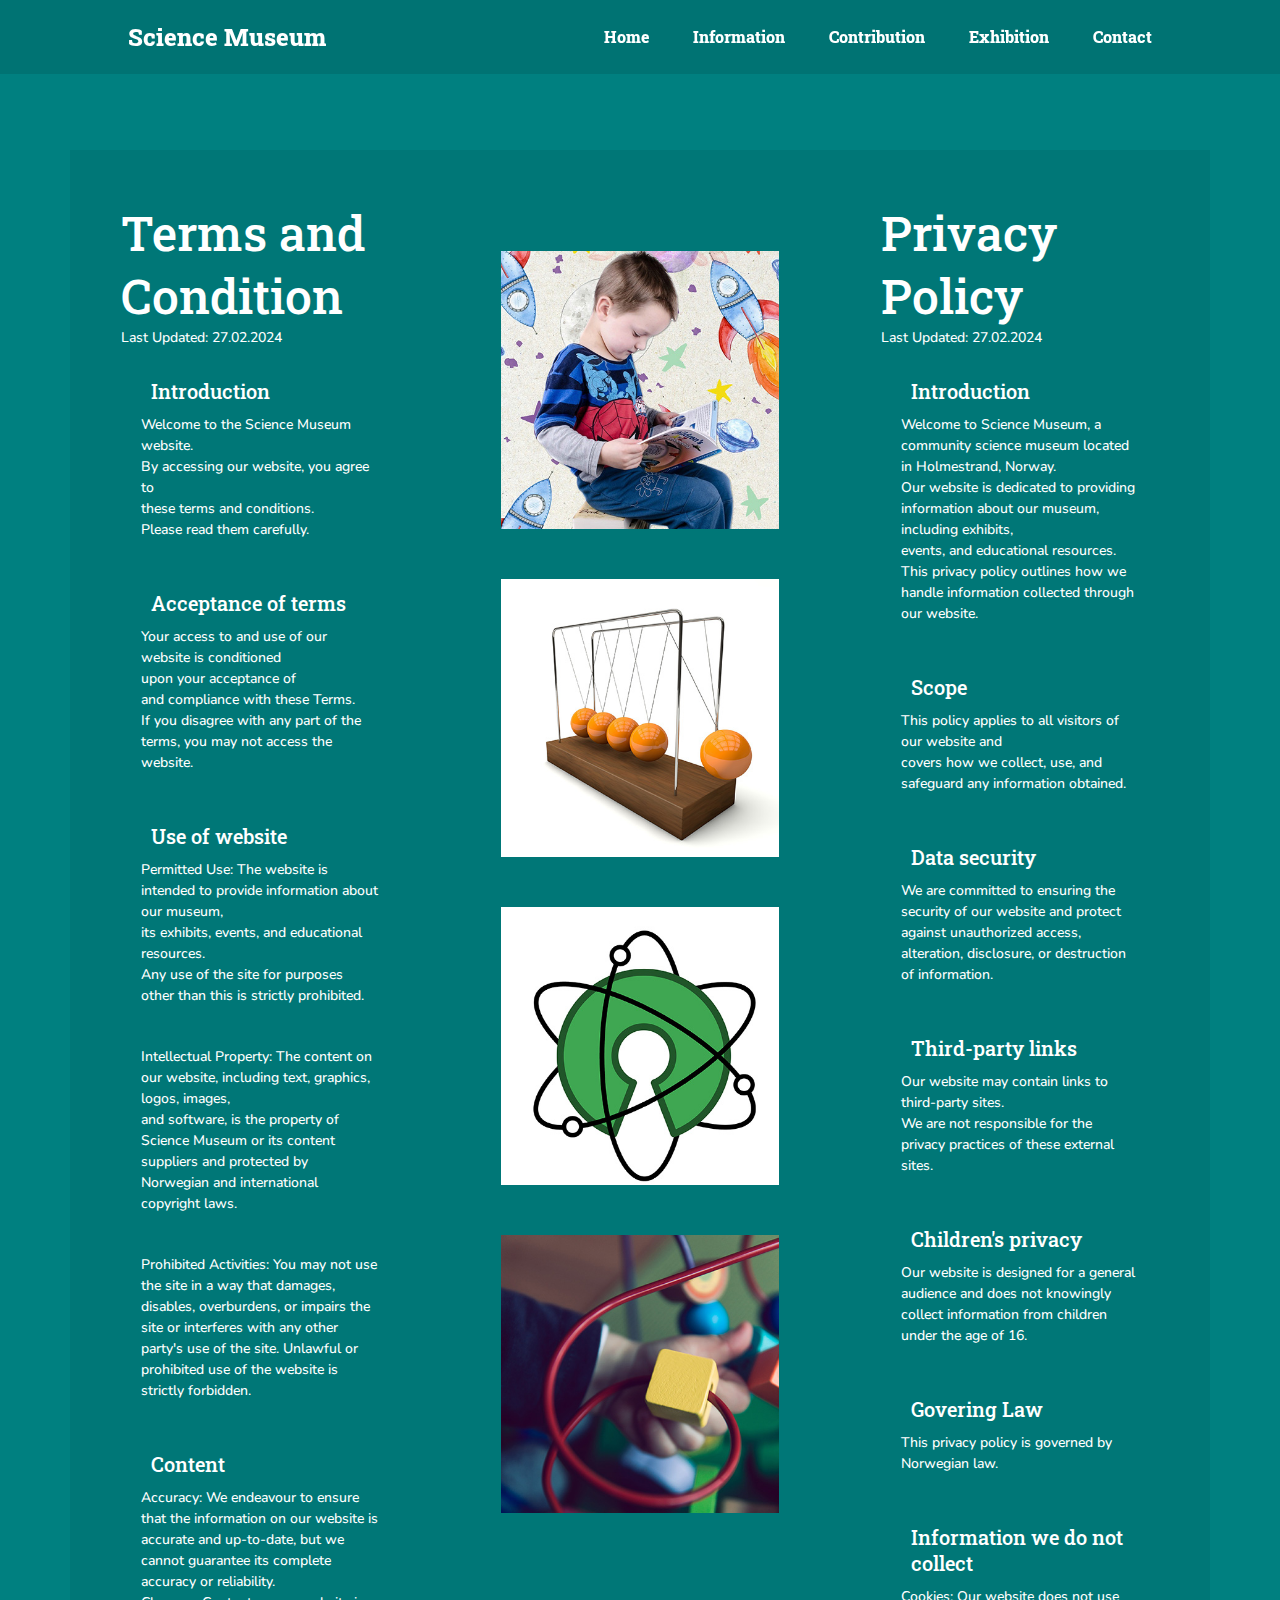
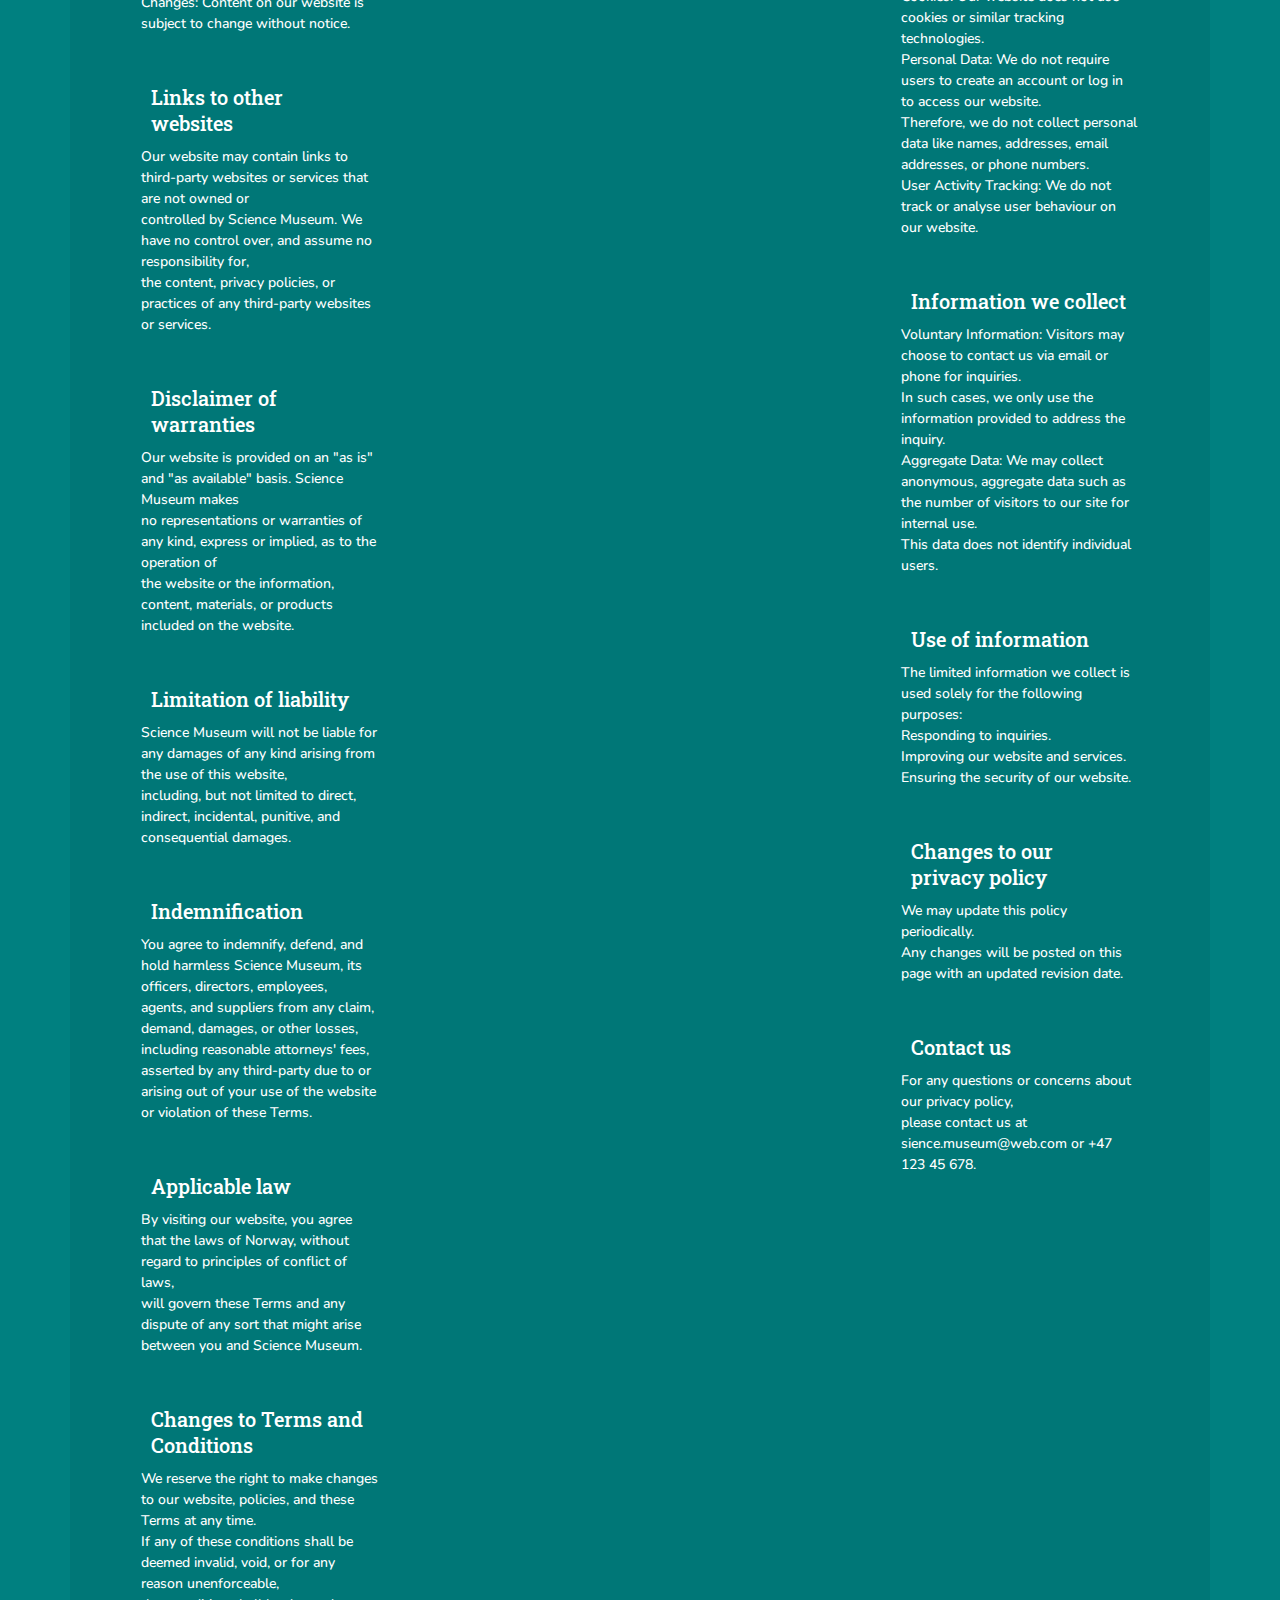
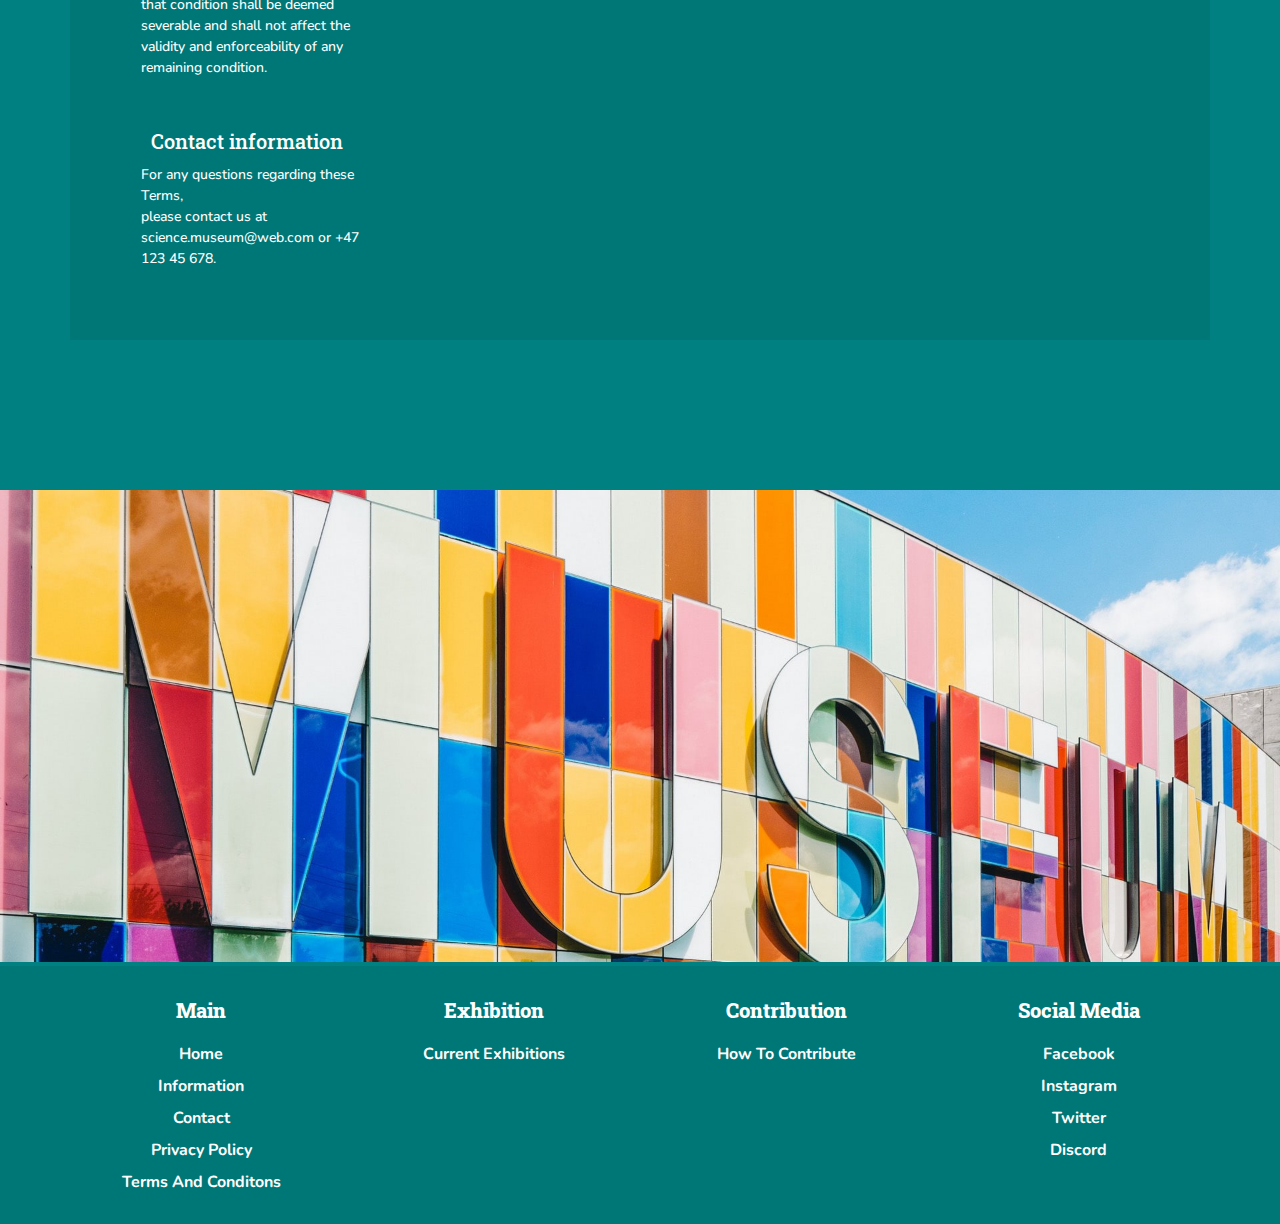
<file: html/privacy-terms.html>
<!DOCTYPE html>
<html lang="en">
<head>
    <link rel="stylesheet" href="../css/body.css">
    <link rel="stylesheet" href="../css/privacy-terms.css">
    <link rel="stylesheet" href="../css/navbar.css">
    <link rel="stylesheet" href="../css/footer.css">
    <link href='https://unpkg.com/boxicons@2.1.4/css/boxicons.min.css' rel='stylesheet'>
    <meta charset="UTF-8">
    <meta name="viewport" content="width=device-width, initial-scale=1.0">
    <meta name="description" content="Read more about our Privacy Policy or Terms and Conditions">

    <title>Privacy Policy and Terms and Condition</title>
</head>
<body>

                     <!--NAVIGATION-->

  <header class="header">
    <a href="../index.html" class="museum">Science Museum</a>

<input type="checkbox" id="check">
    <label for="check" class=icon>
        <i class='bx bx-menu' id="menu-icon"></i>
        <i class='bx bx-x' id="close-icon"></i>
    </label>
    
    <nav class="navigation">
        <a href="../index.html" style="--i:0">Home</a>
        <a href="information.html" style="--i:1">Information</a>
        <a href="contribution.html" style="--i:2">Contribution</a>
        <a href="exhibition.html" style="--i:3">Exhibition</a>
        <a href="contact.html" style="--i:4">Contact</a>
    </nav>
</header>


                  <!--TERMS AND CONDITION-->

<div class="container">
    <div class="container-tm">
        <div class="policy-term">
          <div class="tm-info">
            <h1>Terms and Condition</h1>
<p>Last Updated: 27.02.2024</p>

<div class="pt-text">
<h4>Introduction</h4>
   <p>Welcome to the Science Museum website.</p>
   <p>By accessing our website, you agree to</p>
   <p>these terms and conditions.</p>
   <p>Please read them carefully.</p>
</div>

<div class="pt-text">
<h4>Acceptance of terms</h4>
<p>Your access to and use of our website is conditioned</p> 
<p>upon your acceptance of</p>
<p>and compliance with these Terms.</p>
<p>If you disagree with any part of the terms, you may not access the website.</p>
</div>

<div class="pt-text">
<h4>Use of website</h4>
<p>Permitted Use: The website is intended to provide information about our museum,</p> 
<p>its exhibits, events, and educational resources.</p> 
<p>Any use of the site for purposes other than this is strictly prohibited.</p>
</div>

<div class="pt-text">
<p>Intellectual Property: The content on our website, including text, graphics, logos, images,</p>
<p>and software, is the property of Science Museum or its content</p>
<p>suppliers and protected by Norwegian and international copyright laws.</p>
</div>

<div class="pt-text">
<p>Prohibited Activities: You may not use the site in a way that damages,</p>
<p>disables, overburdens, or impairs the site or interferes with any other</p>
<p>party's use of the site. Unlawful or prohibited use of the website is strictly forbidden.</p>
</div>

<div class="pt-text">
<h4>Content</h4>
<p>Accuracy: We endeavour to ensure that the information on our website is</p>
<p>accurate and up-to-date, but we cannot guarantee its complete accuracy or reliability.</p>
<p>Changes: Content on our website is subject to change without notice.</p>
</div>

<div class="pt-text">
<h4>Links to other websites</h4>
<p>Our website may contain links to third-party websites or services that are not owned or </p>
<p>controlled by Science Museum. We have no control over, and assume no responsibility for,</p>
<p>the content, privacy policies, or practices of any third-party websites or services.</p>
</div>

<div class="pt-text">
<h4>Disclaimer of warranties</h4>
<p>Our website is provided on an "as is" and "as available" basis. Science Museum makes</p> 
<p>no representations or warranties of any kind, express or implied, as to the operation of</p> 
<p>the website or the information, content, materials, or products included on the website.</p>
</div>

<div class="pt-text">
<h4>Limitation of liability</h4>
<p>Science Museum will not be liable for any damages of any kind arising from the use of this website,</p>
<p>including, but not limited to direct, indirect, incidental, punitive, and consequential damages.</p>
</div>

<div class="pt-text">
<h4>Indemnification</h4>
<p>You agree to indemnify, defend, and hold harmless Science Museum, its officers, directors, employees,</p> 
<p>agents, and suppliers from any claim, demand, damages, or other losses, including reasonable attorneys' fees,</p>
<p>asserted by any third-party due to or arising out of your use of the website or violation of these Terms.</p>
</div>

<div class="pt-text">
<h4>Applicable law</h4>
<p>By visiting our website, you agree that the laws of Norway, without regard to principles of conflict of laws,</p> 
<p>will govern these Terms and any dispute of any sort that might arise between you and Science Museum.</p>
</div>

<div class="pt-text">
<h4>Changes to Terms and Conditions</h4>
<p>We reserve the right to make changes to our website, policies, and these Terms at any time.</p> 
<p>If any of these conditions shall be deemed invalid, void, or for any reason unenforceable,</p> 
<p>that condition shall be deemed severable and shall not affect the validity and enforceability of any remaining condition.</p>
</div>

<div class="pt-text">
<h4>Contact information</h4>
<p>For any questions regarding these Terms,</p> 
<p>please contact us at science.museum@web.com or +47 123 45 678.</p>
</div>
        </div>
    </div>


                         <!--TERMS AND POLICY IMAGES-->

        <div class="policy-term">
          <img src="../images/terms.jpg" alt="Privacy and Terms image">
          <img src="../images/terms2.jpg" alt="Privacy and Terms image">
          <img src="../images/terms3.jpg" alt="Privacy and Terms image">
          <img src="../images/terms4.jpg" alt="Privacy and Terms image">
    </div>


                         <!--PRIVACY POLICY-->


        <div class="policy-term">
           <div class="tm-info">
            <h1>Privacy Policy</h1>
            <p>Last Updated: 27.02.2024</p>
            
        <div class="pt-text">
            <h4>Introduction</h4>
            <p>Welcome to Science Museum, a community science museum located in Holmestrand, Norway.</p>
            <p>Our website is dedicated to providing information about our museum, including exhibits,</p>
            <p>events, and educational resources.</p>
            <p>This privacy policy outlines how we handle information collected through our website.</p>
        </div>

        <div class="pt-text">
            <h4>Scope</h4>
            <p>This policy applies to all visitors of our website and</p> 
            <p>covers how we collect, use, and safeguard any information obtained.</p>
        </div>

        <div class="pt-text"> 
            <h4>Data  security</h4>
            <p>We are committed to ensuring the security of our website and protect</p>
            <p>against unauthorized access, alteration, disclosure, or destruction of information.</p>
        </div>

        <div class="pt-text">
            <h4>Third-party links</h4>
            <p>Our website may contain links to third-party sites.</p> 
            <p>We are not responsible for the privacy practices of these external sites.</p>
        </div>

        <div class="pt-text">    
            <h4>Children's privacy</h4>
            <p>Our website is designed for a general audience and does not knowingly</p>
            <p>collect information from children under the age of 16.</p>
        </div>

         <div class="pt-text">    
            <h4>Govering Law</h4>
            <p>This privacy policy is governed by Norwegian law.</p>
        </div>

        <div class="pt-text">    
            <h4>Information we do not collect</h4>
            <p>Cookies: Our website does not use cookies or similar tracking technologies.</p>
            <p>Personal Data: We do not require users to create an account or log in to access our website.</p> 
            <p>Therefore, we do not collect personal data like names, addresses, email addresses, or phone numbers.</p>
            <p>User Activity Tracking: We do not track or analyse user behaviour on our website.</p>
        </div> 
        
        <div class="pt-text"> 
            <h4>Information we collect</h4>
            <p>Voluntary Information: Visitors may choose to contact us via email or phone for inquiries.</p>
            <p>In such cases, we only use the information provided to address the inquiry.</p>
            <p>Aggregate Data: We may collect anonymous, aggregate data such as the number of visitors to our site for internal use.</p> 
            <p>This data does not identify individual users.</p>
        </div>

        <div class="pt-text">     
            <h4>Use of information</h4>
            <p>The limited information we collect is used solely for the following purposes:</p>
            <p>Responding to inquiries.</p>
            <p>Improving our website and services. Ensuring the security of our website.</p>
        </div>
            
        <div class="pt-text"> 
            <h4>Changes to our privacy policy</h4>
            <p>We may update this policy periodically.</p>
            <p>Any changes will be posted on this page with an updated revision date.</p>
        </div>

        <div class="pt-text"> 
            <h4>Contact us</h4>
            <p>For any questions or concerns about our privacy policy,</p>
            <p>please contact us at sience.museum@web.com or +47 123 45 678.</p>
        </div>
           </div>
         </div>
     </div>
</div>

                            <!--POLICY AND TERMS BOTTOM IMAGE-->

<div class="bottom-terms">
<img src="../images/museum-terms.jpg" alt="Privacy and Terms image">
</div>


                              <!--FOOTER-->

<footer class="footer">
    <div class="footer-container">
        <div class="footer-row">
            <div class="footer-colum">
                <h4>Main</h4>
                <ul>
                    <li><a href="../index.html">Home</a></li>
                    <li><a href="information.html">Information</a></li>
                    <li><a href="contact.html">Contact</a></li>
                    <li><a href="privacy-terms.html">Privacy Policy</a></li>
                    <li><a href="privacy-terms.html">Terms and Conditons</a></li>
                </ul>
            </div>

            <div class="footer-colum">
                <h4>Exhibition</h4>
                <ul>
                    <li><a href="exhibition.html">Current Exhibitions</a></li>
                </ul>
            </div>

            <div class="footer-colum">
                <h4>Contribution</h4>
                <ul>
                    <li><a href="contribution.html">How to Contribute</a></li>
                </ul>
            </div>

            <div class="footer-colum">
                <h4>Social Media</h4>
                <ul>
                    <li><a href="#">Facebook</a></li>
                    <li><a href="#">Instagram</a></li>
                    <li><a href="#">Twitter</a></li>
                    <li><a href="#">Discord</a></li>
                </ul>
            </div>

        </div>
    </div>

</footer>

</body>
</html>
</file>
<file: css/body.css>
@import url("https://fonts.googleapis.com/css2?family=Nunito:ital,wght@0,200..1000;1,200..1000&family=Roboto+Slab:wght@100..900&display=swap");
body {
margin: 0;
padding: 0;
overflow-x: hidden;
background-color: #008080;
}


* {
margin: 0;
padding: 0;
box-sizing: border-box;
list-style: none;
}

h4 {
color: #FFFFFF;
font-size: 20px;
font-family: 'Roboto Slab';
font-weight: 500;
margin: 10px;
}
    
h1{
color: #FFFFFF;
font-size: 48px;
font-family: 'Roboto Slab';
font-weight: 500;
}
p {
color: #FFFFFF;
margin: 0;
line-height: 1.5;
font-size: 14px;
font-family: 'Nunito';
font-weight: 500;
}
h2 {
color: #FFFFFF;
font-size: 36px;
font-family: 'Roboto Slab';
font-weight: 500;
}
.title {
margin-top: 150px;
margin-bottom: 100px;
text-align: center;
}
</file>
<file: css/index-info.css>
.exhibitions {
display: flex;
align-items: center;
flex-direction: column;
margin-bottom: 60px;
}

.exhibitions img {
padding-bottom: 50px;
}

.exhibitions a {
background-color: #FFFFFF;
padding: 10px 20px;
border-radius: 5px;
font-size: 48px;
cursor: pointer;
border: 2px solid black;
text-decoration: none;
color: #000000;
font-family: 'Nunito';
font-weight: 700;
}

.container-info {
display: flex;
flex-wrap: wrap;
justify-content: center;
margin: 200px;
}

.info-group {
display: flex;
flex-direction: row;
margin-bottom: 20px;
justify-content: space-between;
border: 1px solid #007777;
background-color: #007777;
}

.info {
flex: 1 1 100%;
text-align: center;
max-width: 100%;
padding: 0 10px;
padding-bottom: 10px;
}

.read {
padding-top: 20px;
max-width: 500px;
}

.read-club  {
padding-top: 30px;
}

.info a {
background-color: #FFFFFF;
padding: 10px 20px;
border-radius: 5px;
font-size: 13px;
font-family: 'Nunito';
font-weight: 700;
cursor: pointer;
border: 2px solid black;
margin: 10px;
text-decoration: none;
display: inline-block;
color: black;
}

.container-stars {
display: flex;
justify-content: center;
text-align: center;
margin-bottom: 200px;
}


@media only screen and (min-width: 320px) and (max-width: 480px) {
.exhibitions img {
width: 100%;
height: auto;
padding-top: 50px;
}

.exhibitions a {
font-size: 20px;
}
.info-group {
flex-direction: column;
max-width: 450px;
}

.info-group img {
max-width: 400px;
}


.info a {
font-size: 14px;
}
.club img {
width: 100%;
height: auto;
}
}

@media only screen and (min-width: 481px) and (max-width: 768px) {
.exhibitions a {
font-size: 22px;
}
  
.info a {
font-size: 15px;
}
.info-group {
flex-direction: column;
}
.club img {
width: 100%;
height: auto; 
}
}

@media only screen and (min-width: 769px) and (max-width: 1024px) {
.exhibitions a {
font-size: 24px;
}
  
.info a {
font-size: 16px;
}

.info img {
max-width: 100%;
}
.info-group {
flex-direction: column;
}

.club img {
width: 100%;
height: auto;
}
}
</file>
<file: css/event.css>
.container-event {
display: flex;
flex-direction: column;
text-align: center;
}
.events {
display: flex;
flex-direction: row;
justify-content: space-between;
}

.event {
padding-bottom: 50px;
}

.event-info {
max-width: 420px;
}

.event-info a {
background-color: #FFFFFF;
padding: 10px 20px;
border-radius: 5px;
font-size: 13px;
cursor: pointer;
border: 2px solid black;
text-decoration: none;
font-family: 'Nunito';
font-weight: 700;
color: #000000;
}

#event-padding1,
#event-padding2,
#event-padding3 {
padding-bottom: 20px;
padding-top: 20px;
}


@media only screen and (min-width: 320px) and (max-width: 480px) {

.events {
flex-direction: column;
max-width: 430px;  
}

.event-info a {
font-size: 14px;
}
}
  
@media only screen and (min-width: 481px) and (max-width: 768px) {

.events {
flex-direction: column;
max-width: 430px;
}

.event-info a {
font-size: 13px;
}
}

@media only screen and (min-width: 769px) and (max-width: 1024px) {

.event-info {
max-width: 100%;
}

 .events{
flex-direction: column;

}
.event-info a {
font-size: 14px;
}
}
      
@media only screen and (min-width: 1025px) and (max-width:1200px) {
.events {
flex-direction: column;
align-items: center;
}
      
.event img {
max-width: 420px;
}
      
.event-info a {
font-size: 15px;
}
}
</file>
<file: css/navbar.css>
.header {
position: fixed;
top: 0;
left: 0;
width: 100%;
padding: 1.3rem 10%;
display: flex;
justify-content: space-between;
align-items: center;
z-index: 100;
}

.header::before {
content: '';
position: absolute;
top: 0;
left: 0;
width: 100%;
height: 100%;
background: rgba(0, 0, 0, .1);
backdrop-filter: blur(50px);
z-index: -1;

}
.museum {
font-size: 1.5rem;
color: #FFFFFF;
text-decoration: none;
font-weight: 800;
font-family: 'Roboto Slab'
}

.navigation a {
font-size: 1rem;
color: #FFFFFF;
text-decoration: none;
font-weight: 800;
font-family: 'Roboto Slab';
margin-left: 2.5rem;
}

#check {
display: none;
}

.icon {
font-size: 2.8rem;
color: #FFFFFF;
cursor: pointer;
display: none;
right: 5%;
position: absolute;
}

@media (max-width: 992px) {
.header {
padding: 1.3rem 5%;
}
}

@media (max-width: 768px) {
.icon {
display: inline-flex;
}

#check:checked~.icon #menu-icon {
display: none;
}

.icon #close-icon {
display: none;
}

#check:checked~.icon #close-icon {
display: block;
}

.navigation {
position: absolute;
top: 100%;
left: 0;
width: 100%;
height: 0;
background: rgba(0, 0, 0, .1);
backdrop-filter: blur(50px);
box-shadow: 0.5rem 1rem rgba(0, 0, 0, .1);
overflow: hidden;
transition: .3s ease;
}

#check:checked~.navigation {
height: 17.7rem;
}

.navigation a{
display: block;
font-size: 1.1rem;
margin: 1.5rem;
text-align: center;
transform: translateY(-50px);
opacity: 0;
transition: .3s ease;
}

#check:checked~.navigation a {
transform: translateY(0);
opacity: 1;
transition-delay: calc(.15s * var(--i));
}
}

@media screen and (min-width: 320px) and (max-width:480px) {
.header {
padding: 1rem;
}

.museum {
font-size: 1.2rem; 
}

.navigation a {
font-size: 0.8rem;
margin-left: 1rem;
}

.icon {
display: block;
}
}
</file>
<file: css/footer.css>
.footer-container {
max-width: 1170px;
margin: auto;
}

.footer-row {
display: flex;
flex-wrap: wrap;
}

.footer {
border: 1px solid #007777;
background-color: #007777;
padding: 20px;
}

.footer-colum {
width: 25%;
padding: 0 15px;
text-align: center;
}

.footer-colum h4 {
font-size: 20px;
color: #FFFFFF;
text-transform: capitalize;
margin-bottom: 20px;
font-weight: 800;
font-family: 'Roboto Slab'
}

.footer-colum ul li:not(last-child) {
margin-bottom: 10px;
}

.footer-colum ul li a{
font-size: 16px;
text-transform: capitalize;
color: #FFFFFF;
text-decoration: none;
font-family: 'Nunito';
font-weight: 700;
}


@media screen and (max-width: 767px){
.footer-colum {
width: 100%;
margin-bottom: 30px;
text-align: center;
}
}

@media (max-width: 574px){
.footer-colum {
width: 100%;
}
}
</file>
<file: css/contact.css>
.container {
display: flex;
align-items: flex-start;
max-width: 1200px;
margin: 0 auto;
margin-top: 100px;
padding: 20px;   
}
  
.form-container {
width: 50%;
}
  
.container-form {
display: flex;
flex-direction: column;
padding: 100px;
border-radius: 5px;
align-items: center;
border: 1px solid #007777;
background-color: #007777;
}
  
.input-field {
width: 100%;
padding: 12px;
border: 1px solid #FFFFFF;
border-radius: 5px;
box-sizing: border-box;
margin-bottom: 15px;
resize: vertical;
font-family: 'Nunito';
font-weight: 700;
}
  
.submit-btn {
width: 70%;
padding: 10px 10px;
background-color: #FFFFFF;
border: none;
border-radius: 5px;
cursor: pointer;
font-family: 'Nunito';
font-weight: 700;
}

.image-container {
width: 50%;
}
  
.image-container img {
max-width: 100%;
height: auto;
display: block;
}

.bottom-contact img {
max-width: 100%;
}

.location {
display: flex;
flex-direction: column;
align-items:flex-start;
padding: 50px;
}

.container2 {
display: flex;
flex-wrap: wrap;
justify-content: space-evenly;
border: 1px solid #007777;
background-color: #007777;
margin-top: 10%;
}

.contact-info {
margin-right: 10px;
margin-bottom: 20px;
padding-top: 5%;
text-align: center;
}

.cinfo {
padding: 10px;
}

.contact-img {
display: flex;
flex-direction: row;
justify-content: space-between;
margin: 10%;
}

.contact-img img {
width: 20%;
display: block;
border-radius: 50%;
}

@media only screen and (min-width: 769px) and (max-width: 1200px) {
.container {
align-items: center;
flex-direction: column;
}

.image-container img {
max-width: 100%;
}

.container2 {
flex-direction: column;
}

.container-form {
width: 100%;
}
}

@media only screen and (max-width: 768px) {
.container {
flex-direction: column;
align-items: center;
}
.container2 {
flex-direction: column;
}
.container-form p {
margin-top: 15px;
}

.form-container {
width: 100%;
}
  
.container-form {
padding: 50px;
}
  
.location {
padding: 20px;
}

.contact-info {
margin-right: 0;
margin-bottom: 10px;
}
  
.contact-img img {
width: 30%;
}
}
  
@media only screen and (max-width: 480px) {
.container-form {
padding: 20px;
}
  
.input-field,
.submit-btn {
width: 100%;
}
  
.submit-btn {
padding: 8px 8px;
}
  
.contact-img img {
width: 30%;
}

.title h1 {
font-size: 36px;
}
}
</file>
<file: css/contribution.css>
.container {
display: flex;
justify-content: center;
align-items: flex-start;
flex-wrap: wrap;
}

.container-contri {
margin-top: 50px;
}

.container img {
flex-basis: calc(50% - 20px);
margin-top: 70px;
margin-bottom: -20px;
border-radius: 50%;
}

.contri-text {
padding: 20px;
}

.contri-img img {
width: 200px;
height: 200px;
display: block;
align-items: flex-start;
}

.contribution-img img {
padding-top: 100px;
}


@media only screen and (max-width: 480px) {
.container img {
flex-basis: 100%;
margin-top: 20px;
margin-bottom: 20px;
}
  
.contri-text {
padding: 10px;    
}
  
.contribution-img img {
max-width: 100%;
}
}
  
  
@media only screen and (min-width: 481px) and (max-width: 768px) {
.container img {
flex-basis: calc(33.33% - 20px);
margin-top: 50px;
margin-bottom: 20px;
}

.contri-text {
padding: 15px;
}

.contri-img img {
width: 180px;
height: 180px;
}

.contribution-img img {
    max-width: 100%;
    }
}
  
  
@media only screen and (min-width: 769px) and (max-width: 1200px) {
.container img {
flex-basis: calc(25% - 20px);
margin-top: 60px;
margin-bottom: 30px;
}

.contri-text {
padding: 20px;
}

.contri-img img {
width: 190px;
height: 190px;
}
.contribution-img img {
    max-width: 100%;
    }

}
</file>
<file: css/exhibition.css>
.container-ex {
display: flex;
flex-wrap: wrap;
justify-content: center;
margin: 0 auto;
flex-direction: column;
}

.info-ex {
display: flex;
justify-content: space-between;
margin-bottom: 20px;
border: 1px solid #007777;
background-color: #007777;
align-items: flex-start;
padding-top: 30px;
padding: 20px;
}

.exhibition {
flex: 0 1 calc(50% - 10px);
text-align: center;
max-width: 500px;
margin: 0 auto;
}

.exhibition img {
height: 330px;
width: 500px;
}

.read-ex {
margin-top: 10px;
}

.info-cosmo {
display: flex;
justify-content: space-between;
margin-top: -20px;
justify-content: center;
text-align: center;
border: 1px solid #000000;
background-color: #000000;
}

.cosmo img {
max-height: 100%;
max-width: 100%;
}

@media only screen and (max-width: 480px) {
.exhibition {
flex: 1 1 100%;
margin-bottom: 20px;
}

.exhibition img {
width: 100%; 
height: auto; 
}
  
.read-ex {
margin-top: 5px;
}
    
.info-ex {
flex-direction: column;  
}
}

.bottom-ex img {
max-width: 100%;
}

@media only screen and (min-width: 481px) and (max-width: 768px) {
.exhibition {
flex: 1 1 calc(50% - 10px);
margin-bottom: 15px; 
}
  
.exhibition img {
width: 100%; 
height: auto; 
}

.exhibition p {
font-size: 12px;
}

.read-ex {
margin-top: 10px;
}

.info-ex {
flex-direction: column;
}

.bottom-ex img {
max-width: 100%;
}
}


  
  
@media only screen and (min-width: 769px) and (max-width: 1024px) {
.exhibition {
flex: 1 1 calc(33.33% - 10px); 
margin-bottom: 15px; 
}
  
.exhibition img {
width: 100%;
height: auto;
}
  
.read-ex {
margin-top: 10px;
}

.info-ex {
flex-direction: column;
}
.bottom-ex img {
max-width: 100%;
}
}

@media only screen and (min-width: 1025px) {
.exhibition {
flex: 1 1 calc(25% - 10px);
margin-bottom: 15px;
}
.read-ex {
margin-top: 10px;
}  
.bottom-ex img {
max-width: 100%;
}
}
</file>
<file: css/privacy-terms.css>
.container {
display: flex;
flex-direction: column;
padding: 50px;
margin-top: 50px;
}

.container-tm {
display: flex;
flex-wrap: wrap;
justify-content: center;
padding-left: 20px;
padding-right: 20px;
padding-bottom: 100px;
}

.policy-term img {
width: 100%;
height: auto;
margin-top: 50px;
display: block;
}

.policy-term {
padding: 50px;
border: 1px solid #007777;
background-color: #007777;
margin-top: 50px;
flex: 1 1 300px;
max-width: 590px;
}

.pt-text {
padding: 20px;
}


@media only screen and (min-width: 320px) and (max-width: 480px) {
    
.container {
padding: 20px;
}

.policy-term {
flex: 1 1 100%; 
max-width: 100%; 
}

.pt-text h4 {
font-size: 15px;
}
}

.bottom-terms img {
max-width: 100%;
}  

@media only screen and (min-width: 481px) and (max-width: 768px) {

.policy-term {
flex: 1 1 100%; 
max-width: 100%; 
}
}

@media only screen and (min-width: 769px) and (max-width: 1024px) {

.policy-term {
max-width: 100%; 
}
}
</file>
